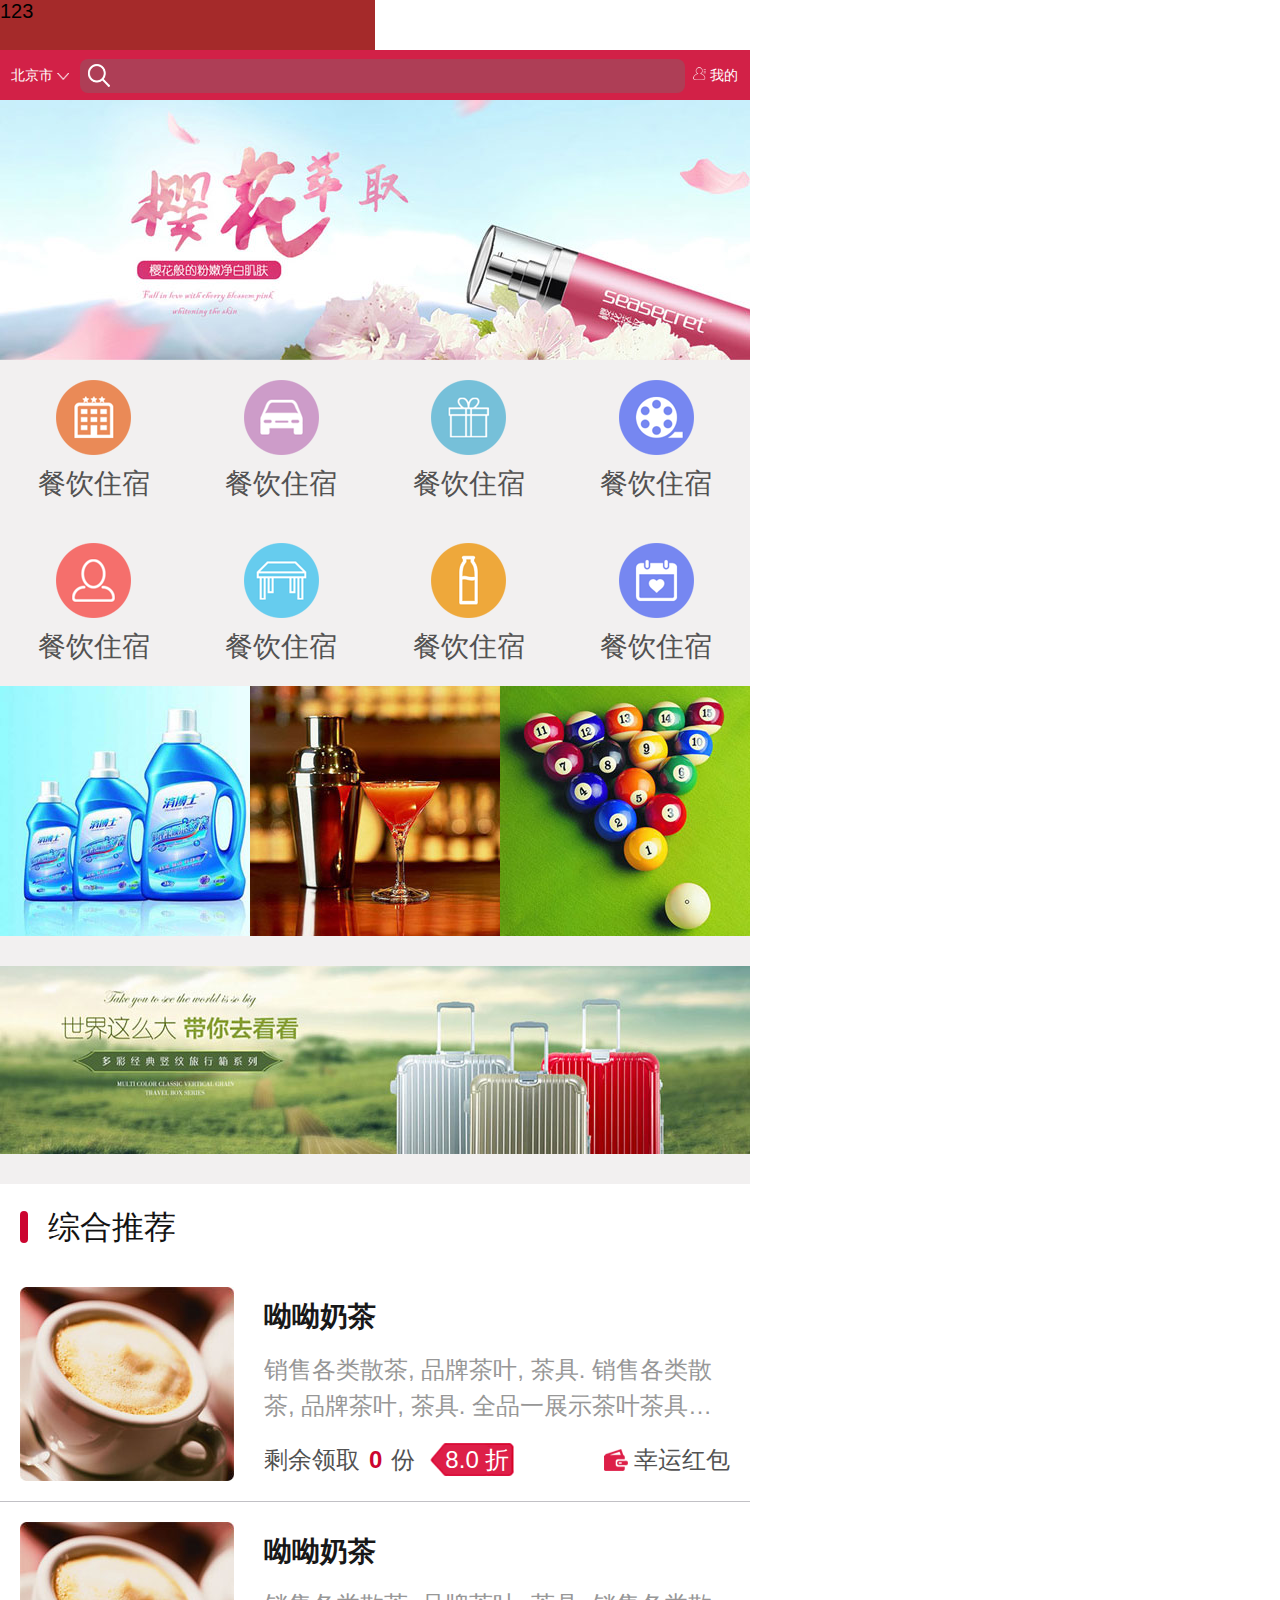
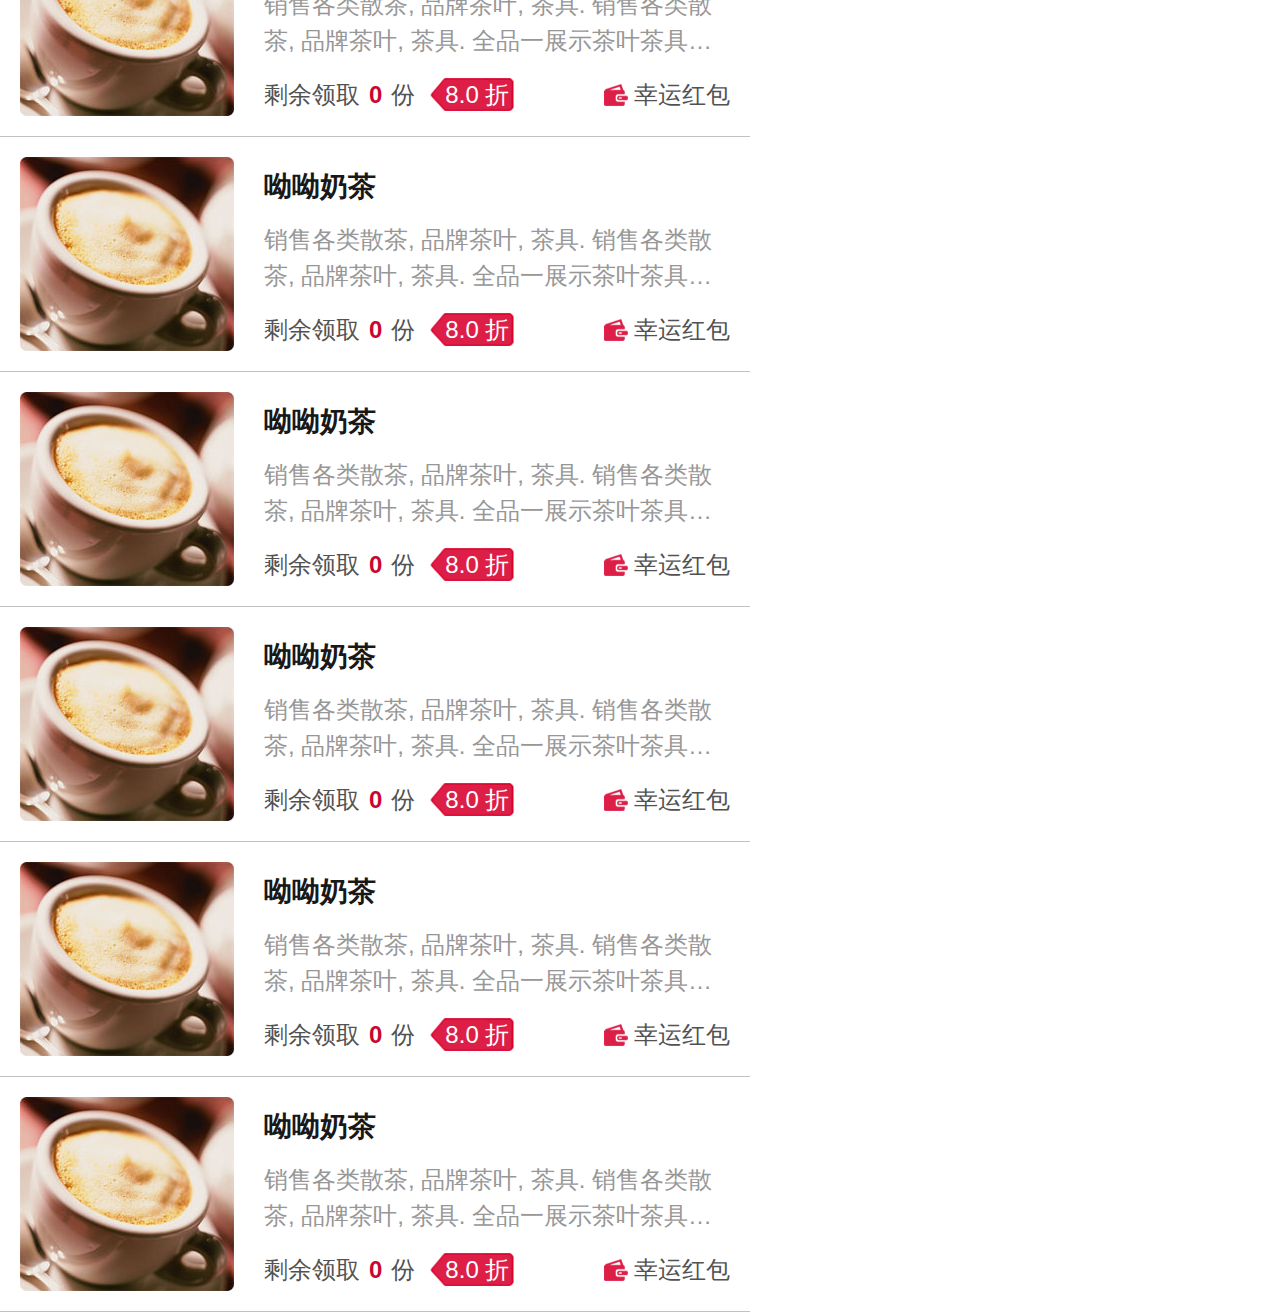
<file: index.html>
<!DOCTYPE html>
<html lang="en">

<head>
    <meta charset="UTF-8">
    <meta name="format-detection" content="telephone=no,email=no" />
    <meta name="viewport"
        content="width=device-width, initial-scale=1.0, user-scalable=no, maximum-scale=1.0, minimum-scale=1.0"
        id="view">
    <meta http-equiv="X-UA-Compatible" content="ie=edge">
    <title>Document</title>
    <link rel="stylesheet" href="reset.css">
    <link rel="stylesheet" href="./index.css">
    <script>
        ; (function (doc, win, designWidth) {
            var html = doc.documentElement
            function refreshDom() {
                var clientWidth = html.clientWidth
                if (clientWidth >= designWidth) {
                    html.style.fontSize = "100px"
                } else {
                    html.style.fontSize = 100 * (clientWidth / designWidth) + 'px'
                }
            }
            doc.addEventListener('DOMContentLoaded', refreshDom)
        })(document, window, 750)
    </script>
</head>

<body>
    <div style="width: 375px;height: 50px;background: brown;font-size: 20px;">
    123</div>
    <header id="header">
        <a href="#">北京市</a>
        <div>
            <input type="text" class="input">
        </div>
        <a href="#">我的</a>
    </header>
    <section id="banner">
        <img src="./images/banner.jpg" alt="">
    </section>
    <nav id="nav">
        <ul>
            <li>
                <a href="#">
                    <img src="./images/circle_01.png" alt="">
                    <a>餐饮住宿</a>
                </a>
            </li>
            <li>
                <a href="#">
                    <img src="./images/circle_02.png" alt="">
                    <a>餐饮住宿</a>
                </a>
            </li>
            <li>
                <a href="#">
                    <img src="./images/circle_03.png" alt="">
                    <a>餐饮住宿</a>
                </a>
            </li>
            <li>
                <a href="#">
                    <img src="./images/circle_04.png" alt="">
                    <a>餐饮住宿</a>
                </a>
            </li>
            <li>
                <a href="#">
                    <img src="./images/circle_05.png" alt="">
                    <a>餐饮住宿</a>
                </a>
            </li>
            <li>
                <a href="#">
                    <img src="./images/circle_06.png" alt="">
                    <a>餐饮住宿</a>
                </a>
            </li>
            <li>
                <a href="#">
                    <img src="./images/circle_07.png" alt="">
                    <a>餐饮住宿</a>
                </a>
            </li>
            <li>
                <a href="#">
                    <img src="./images/circle_08.png" alt="">
                    <a>餐饮住宿</a>
                </a>
            </li>
        </ul>
    </nav>
    <section id="ad1" class="clearfix">
        <a href="#"><img src="./images/img_01.jpg" alt=""></a>
        <a href="#"><img src="./images/img_02.jpg" alt=""></a>
        <a href="#"><img src="./images/img_03.jpg" alt=""></a>
    </section>
    <section id="ad2">
        <a href="#"><img src="./images/img_04.jpg" alt=""></a>
    </section>
    <section id="list">
        <h3><span>综合推荐</span></h3>
        <article>
            <a href="#">
                <div class="img">
                    <img src="./images/img_05.jpg" alt="">
                </div>
                <div class="text">
                    <h4>呦呦奶茶</h4>
                    <p>销售各类散茶, 品牌茶叶, 茶具. 销售各类散茶, 品牌茶叶, 茶具. 全品一展示茶叶茶具批发商</p>
                    <div class="info">
                        剩余领取<strong>0</strong>份<span class="discount">8.0 折</span><span class="red">幸运红包</span>
                    </div>
                </div>
            </a>
        </article>
        <article>
            <a href="#">
                <div class="img">
                    <img src="./images/img_05.jpg" alt="">
                </div>
                <div class="text">
                    <h4>呦呦奶茶</h4>
                    <p>销售各类散茶, 品牌茶叶, 茶具. 销售各类散茶, 品牌茶叶, 茶具. 全品一展示茶叶茶具批发商</p>
                    <div class="info">
                        剩余领取<strong>0</strong>份<span class="discount">8.0 折</span><span class="red">幸运红包</span>
                    </div>
                </div>
            </a>
        </article>
        <article>
            <a href="#">
                <div class="img">
                    <img src="./images/img_05.jpg" alt="">
                </div>
                <div class="text">
                    <h4>呦呦奶茶</h4>
                    <p>销售各类散茶, 品牌茶叶, 茶具. 销售各类散茶, 品牌茶叶, 茶具. 全品一展示茶叶茶具批发商</p>
                    <div class="info">
                        剩余领取<strong>0</strong>份<span class="discount">8.0 折</span><span class="red">幸运红包</span>
                    </div>
                </div>
            </a>
        </article>
        <article>
            <a href="#">
                <div class="img">
                    <img src="./images/img_05.jpg" alt="">
                </div>
                <div class="text">
                    <h4>呦呦奶茶</h4>
                    <p>销售各类散茶, 品牌茶叶, 茶具. 销售各类散茶, 品牌茶叶, 茶具. 全品一展示茶叶茶具批发商</p>
                    <div class="info">
                        剩余领取<strong>0</strong>份<span class="discount">8.0 折</span><span class="red">幸运红包</span>
                    </div>
                </div>
            </a>
        </article>
        <article>
            <a href="#">
                <div class="img">
                    <img src="./images/img_05.jpg" alt="">
                </div>
                <div class="text">
                    <h4>呦呦奶茶</h4>
                    <p>销售各类散茶, 品牌茶叶, 茶具. 销售各类散茶, 品牌茶叶, 茶具. 全品一展示茶叶茶具批发商</p>
                    <div class="info">
                        剩余领取<strong>0</strong>份<span class="discount">8.0 折</span><span class="red">幸运红包</span>
                    </div>
                </div>
            </a>
        </article>
        <article>
            <a href="#">
                <div class="img">
                    <img src="./images/img_05.jpg" alt="">
                </div>
                <div class="text">
                    <h4>呦呦奶茶</h4>
                    <p>销售各类散茶, 品牌茶叶, 茶具. 销售各类散茶, 品牌茶叶, 茶具. 全品一展示茶叶茶具批发商</p>
                    <div class="info">
                        剩余领取<strong>0</strong>份<span class="discount">8.0 折</span><span class="red">幸运红包</span>
                    </div>
                </div>
            </a>
        </article>
        <article>
            <a href="#">
                <div class="img">
                    <img src="./images/img_05.jpg" alt="">
                </div>
                <div class="text">
                    <h4>呦呦奶茶</h4>
                    <p>销售各类散茶, 品牌茶叶, 茶具. 销售各类散茶, 品牌茶叶, 茶具. 全品一展示茶叶茶具批发商</p>
                    <div class="info">
                        剩余领取<strong>0</strong>份<span class="discount">8.0 折</span><span class="red">幸运红包</span>
                    </div>
                </div>
            </a>
        </article>
    </section>
</body>

</html>
</file>
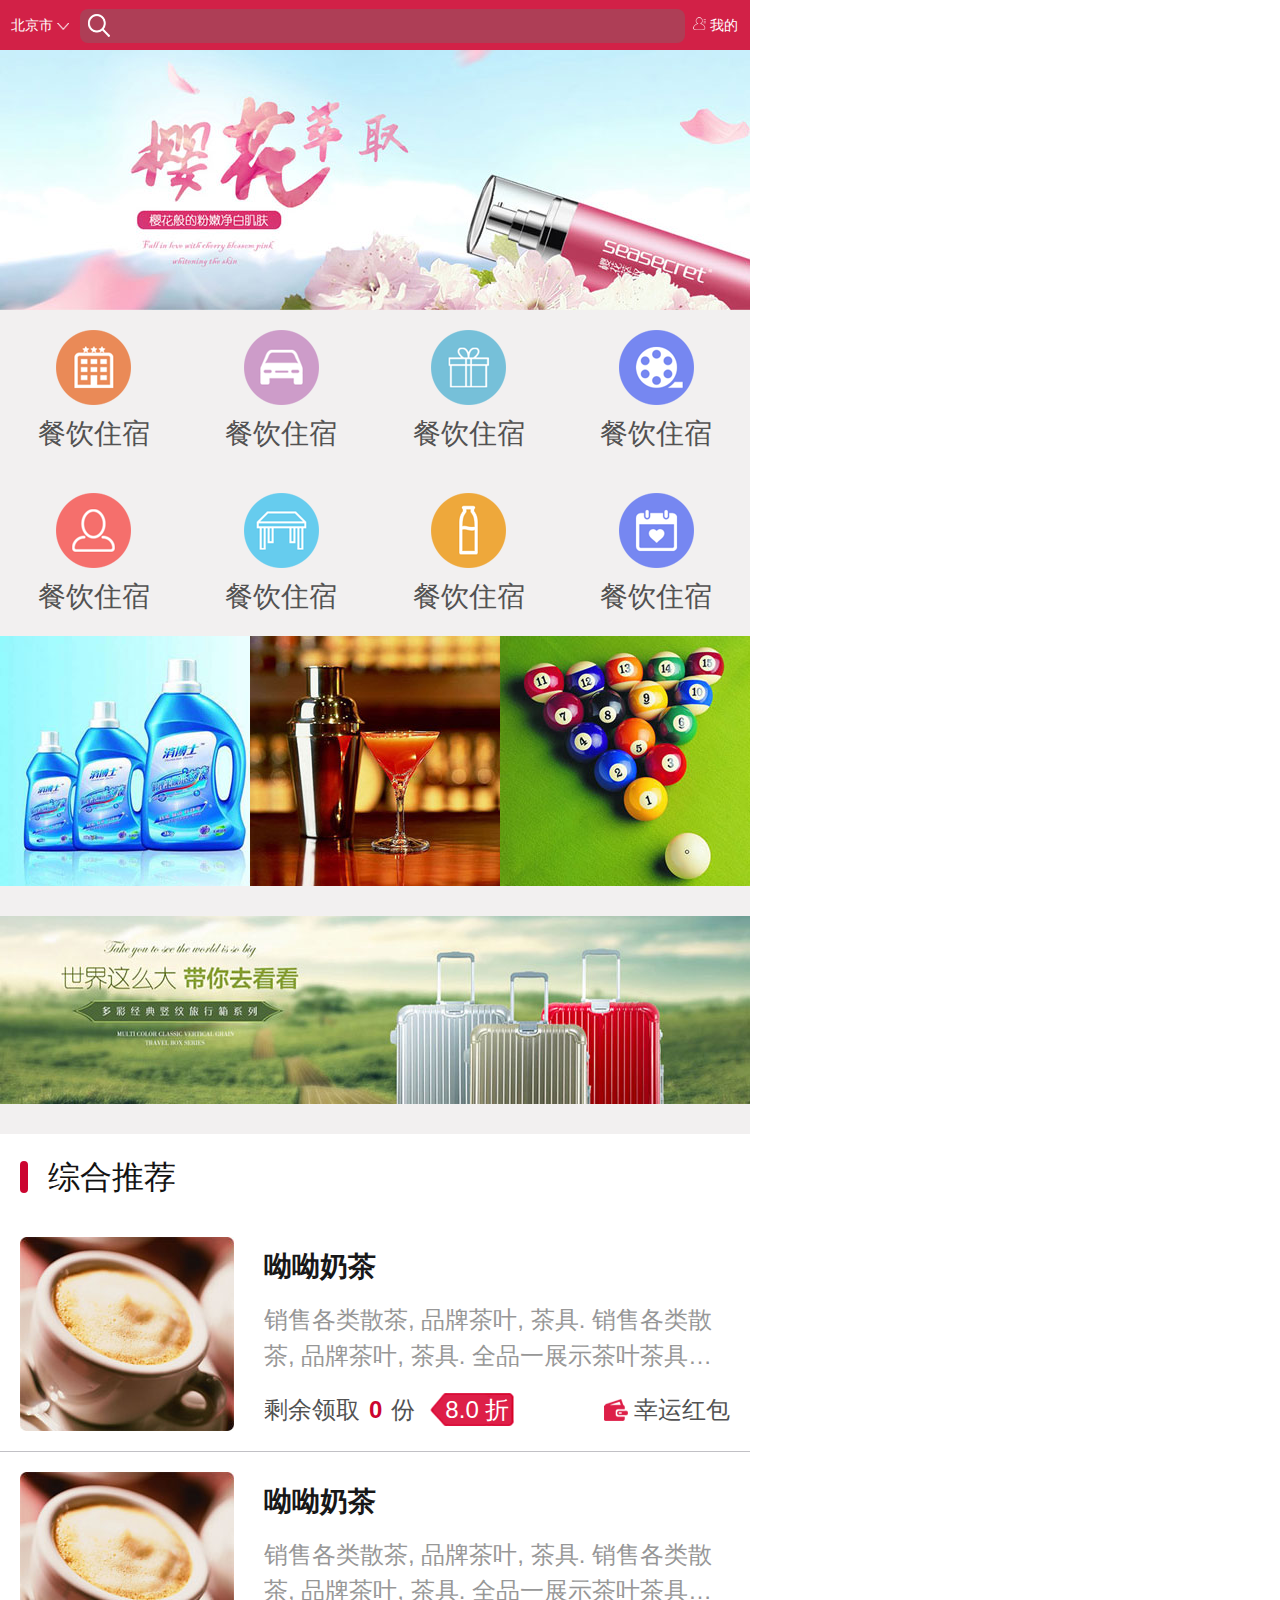
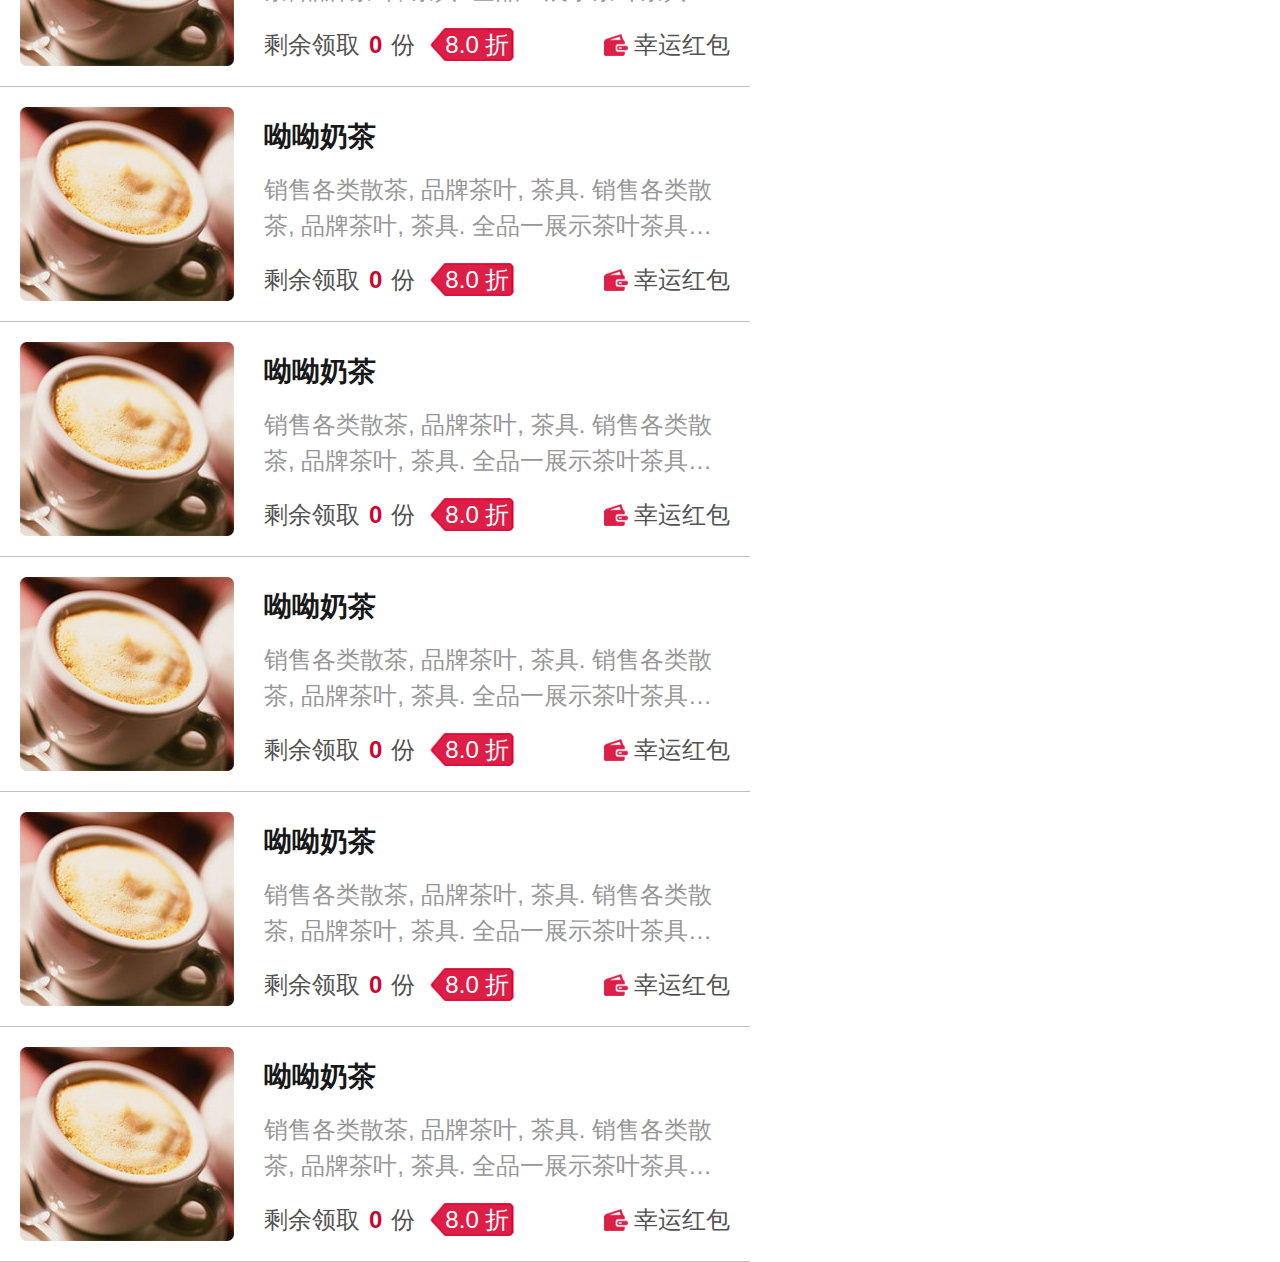
<file: rem/index.html>
<!DOCTYPE html>
<html lang="en">

<head>
    <meta charset="UTF-8">
    <meta name="format-detection" content="telephone=no,email=no" />
    <meta name="viewport"
        content="width=device-width, initial-scale=1.0, user-scalable=no, maximum-scale=1.0, minimum-scale=1.0"
        id="view">
    <meta http-equiv="X-UA-Compatible" content="ie=edge">
    <title>Document</title>
    <link rel="stylesheet" href="reset.css">
    <link rel="stylesheet" href="./index.css">
    <script>
        ; (function (doc, win, designWidth) {
            var html = doc.documentElement
            function refreshDom() {
                var clientWidth = html.clientWidth
                if (clientWidth >= designWidth) {
                    html.style.fontSize = "100px"
                } else {
                    html.style.fontSize = 100 * (clientWidth / designWidth) + 'px'
                }
            }
            doc.addEventListener('DOMContentLoaded', refreshDom)
        })(document, window, 750)
    </script>
</head>

<body>
    <header id="header">
        <a href="#">北京市</a>
        <div>
            <input type="text" class="input">
        </div>
        <a href="#">我的</a>
    </header>
    <section id="banner">
        <img src="../images/banner.jpg" alt="">
    </section>
    <nav id="nav">
        <ul>
            <li>
                <a href="#">
                    <img src="../images/circle_01.png" alt="">
                    <a>餐饮住宿</a>
                </a>
            </li>
            <li>
                <a href="#">
                    <img src="../images/circle_02.png" alt="">
                    <a>餐饮住宿</a>
                </a>
            </li>
            <li>
                <a href="#">
                    <img src="../images/circle_03.png" alt="">
                    <a>餐饮住宿</a>
                </a>
            </li>
            <li>
                <a href="#">
                    <img src="../images/circle_04.png" alt="">
                    <a>餐饮住宿</a>
                </a>
            </li>
            <li>
                <a href="#">
                    <img src="../images/circle_05.png" alt="">
                    <a>餐饮住宿</a>
                </a>
            </li>
            <li>
                <a href="#">
                    <img src="../images/circle_06.png" alt="">
                    <a>餐饮住宿</a>
                </a>
            </li>
            <li>
                <a href="#">
                    <img src="../images/circle_07.png" alt="">
                    <a>餐饮住宿</a>
                </a>
            </li>
            <li>
                <a href="#">
                    <img src="../images/circle_08.png" alt="">
                    <a>餐饮住宿</a>
                </a>
            </li>
        </ul>
    </nav>
    <section id="ad1" class="clearfix">
        <a href="#"><img src="../images/img_01.jpg" alt=""></a>
        <a href="#"><img src="../images/img_02.jpg" alt=""></a>
        <a href="#"><img src="../images/img_03.jpg" alt=""></a>
    </section>
    <section id="ad2">
        <a href="#"><img src="../images/img_04.jpg" alt=""></a>
    </section>
    <section id="list">
        <h3><span>综合推荐</span></h3>
        <article>
            <a href="#">
                <div class="img">
                    <img src="../images/img_05.jpg" alt="">
                </div>
                <div class="text">
                    <h4>呦呦奶茶</h4>
                    <p>销售各类散茶, 品牌茶叶, 茶具. 销售各类散茶, 品牌茶叶, 茶具. 全品一展示茶叶茶具批发商</p>
                    <div class="info">
                        剩余领取<strong>0</strong>份<span class="discount">8.0 折</span><span class="red">幸运红包</span>
                    </div>
                </div>
            </a>
        </article>
        <article>
            <a href="#">
                <div class="img">
                    <img src="../images/img_05.jpg" alt="">
                </div>
                <div class="text">
                    <h4>呦呦奶茶</h4>
                    <p>销售各类散茶, 品牌茶叶, 茶具. 销售各类散茶, 品牌茶叶, 茶具. 全品一展示茶叶茶具批发商</p>
                    <div class="info">
                        剩余领取<strong>0</strong>份<span class="discount">8.0 折</span><span class="red">幸运红包</span>
                    </div>
                </div>
            </a>
        </article>
        <article>
            <a href="#">
                <div class="img">
                    <img src="../images/img_05.jpg" alt="">
                </div>
                <div class="text">
                    <h4>呦呦奶茶</h4>
                    <p>销售各类散茶, 品牌茶叶, 茶具. 销售各类散茶, 品牌茶叶, 茶具. 全品一展示茶叶茶具批发商</p>
                    <div class="info">
                        剩余领取<strong>0</strong>份<span class="discount">8.0 折</span><span class="red">幸运红包</span>
                    </div>
                </div>
            </a>
        </article>
        <article>
            <a href="#">
                <div class="img">
                    <img src="../images/img_05.jpg" alt="">
                </div>
                <div class="text">
                    <h4>呦呦奶茶</h4>
                    <p>销售各类散茶, 品牌茶叶, 茶具. 销售各类散茶, 品牌茶叶, 茶具. 全品一展示茶叶茶具批发商</p>
                    <div class="info">
                        剩余领取<strong>0</strong>份<span class="discount">8.0 折</span><span class="red">幸运红包</span>
                    </div>
                </div>
            </a>
        </article>
        <article>
            <a href="#">
                <div class="img">
                    <img src="../images/img_05.jpg" alt="">
                </div>
                <div class="text">
                    <h4>呦呦奶茶</h4>
                    <p>销售各类散茶, 品牌茶叶, 茶具. 销售各类散茶, 品牌茶叶, 茶具. 全品一展示茶叶茶具批发商</p>
                    <div class="info">
                        剩余领取<strong>0</strong>份<span class="discount">8.0 折</span><span class="red">幸运红包</span>
                    </div>
                </div>
            </a>
        </article>
        <article>
            <a href="#">
                <div class="img">
                    <img src="../images/img_05.jpg" alt="">
                </div>
                <div class="text">
                    <h4>呦呦奶茶</h4>
                    <p>销售各类散茶, 品牌茶叶, 茶具. 销售各类散茶, 品牌茶叶, 茶具. 全品一展示茶叶茶具批发商</p>
                    <div class="info">
                        剩余领取<strong>0</strong>份<span class="discount">8.0 折</span><span class="red">幸运红包</span>
                    </div>
                </div>
            </a>
        </article>
        <article>
            <a href="#">
                <div class="img">
                    <img src="../images/img_05.jpg" alt="">
                </div>
                <div class="text">
                    <h4>呦呦奶茶</h4>
                    <p>销售各类散茶, 品牌茶叶, 茶具. 销售各类散茶, 品牌茶叶, 茶具. 全品一展示茶叶茶具批发商</p>
                    <div class="info">
                        剩余领取<strong>0</strong>份<span class="discount">8.0 折</span><span class="red">幸运红包</span>
                    </div>
                </div>
            </a>
        </article>
    </section>
</body>
</html>
</file>
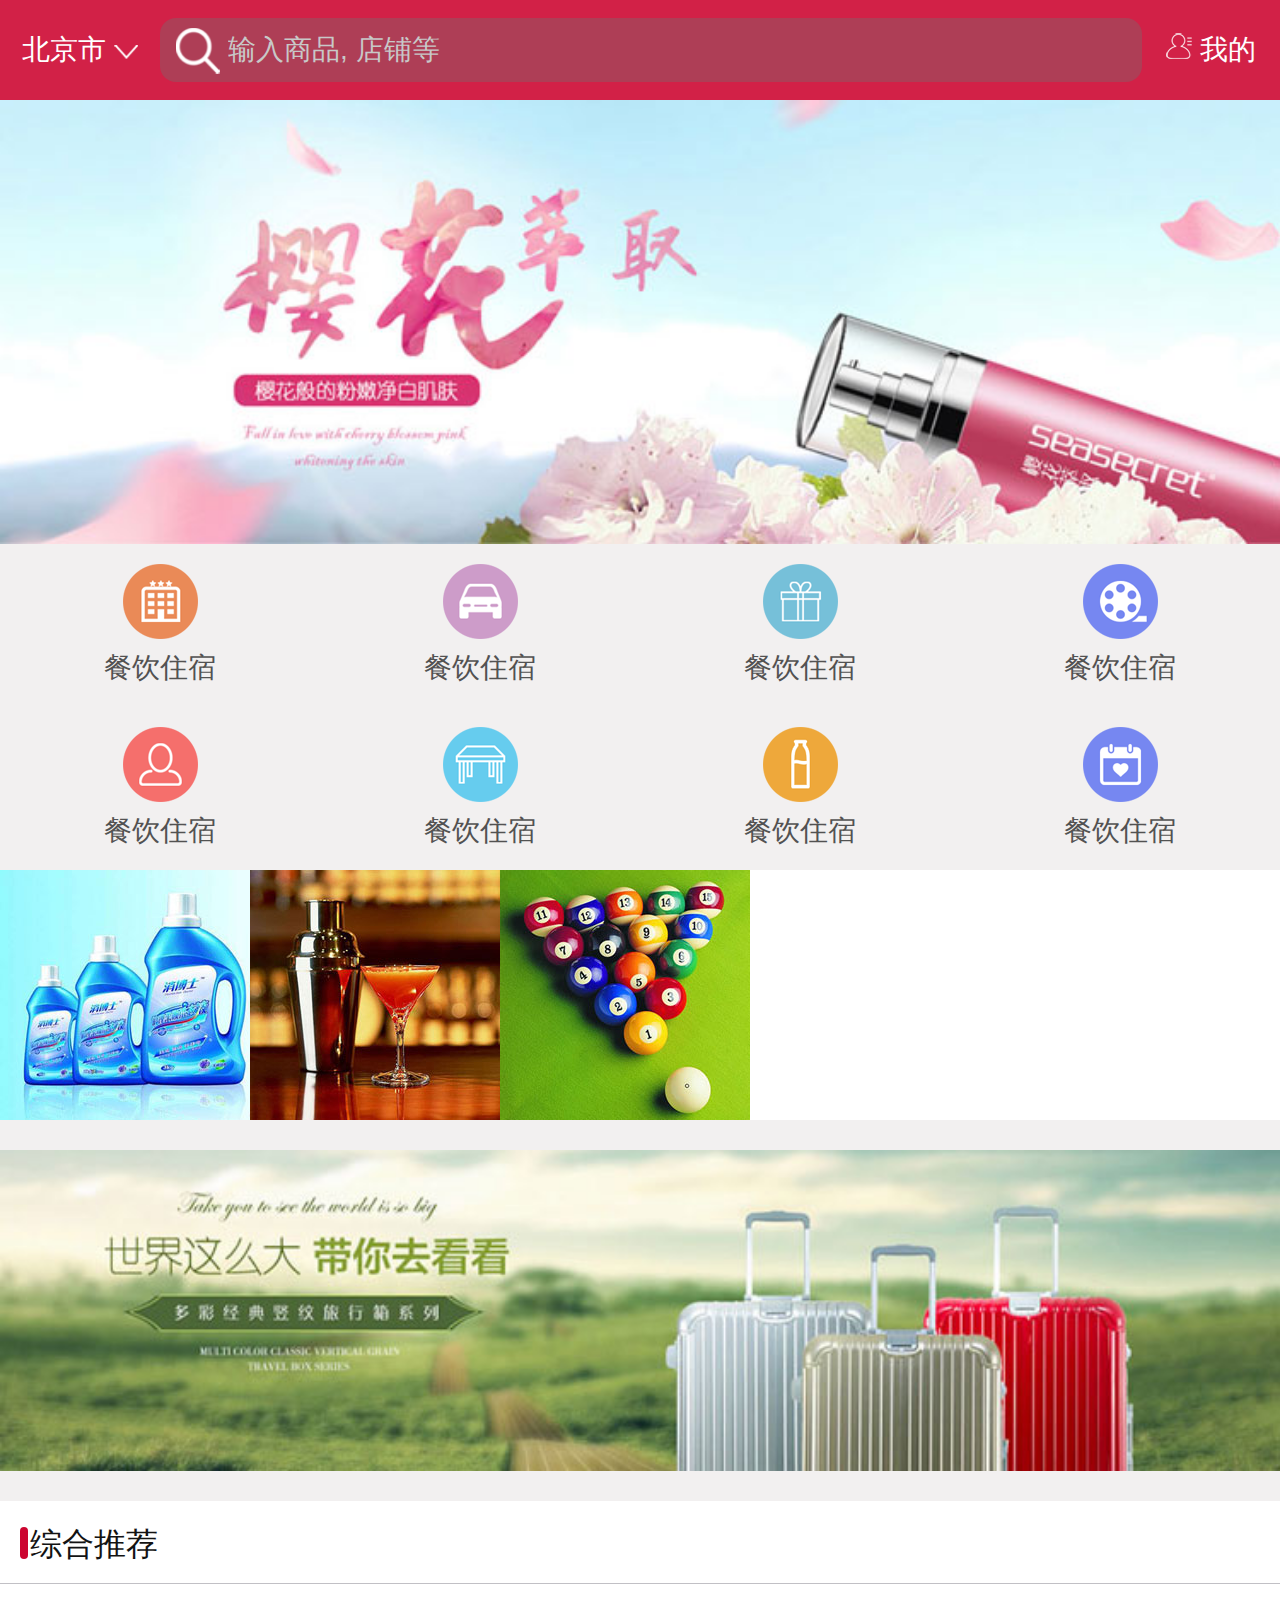
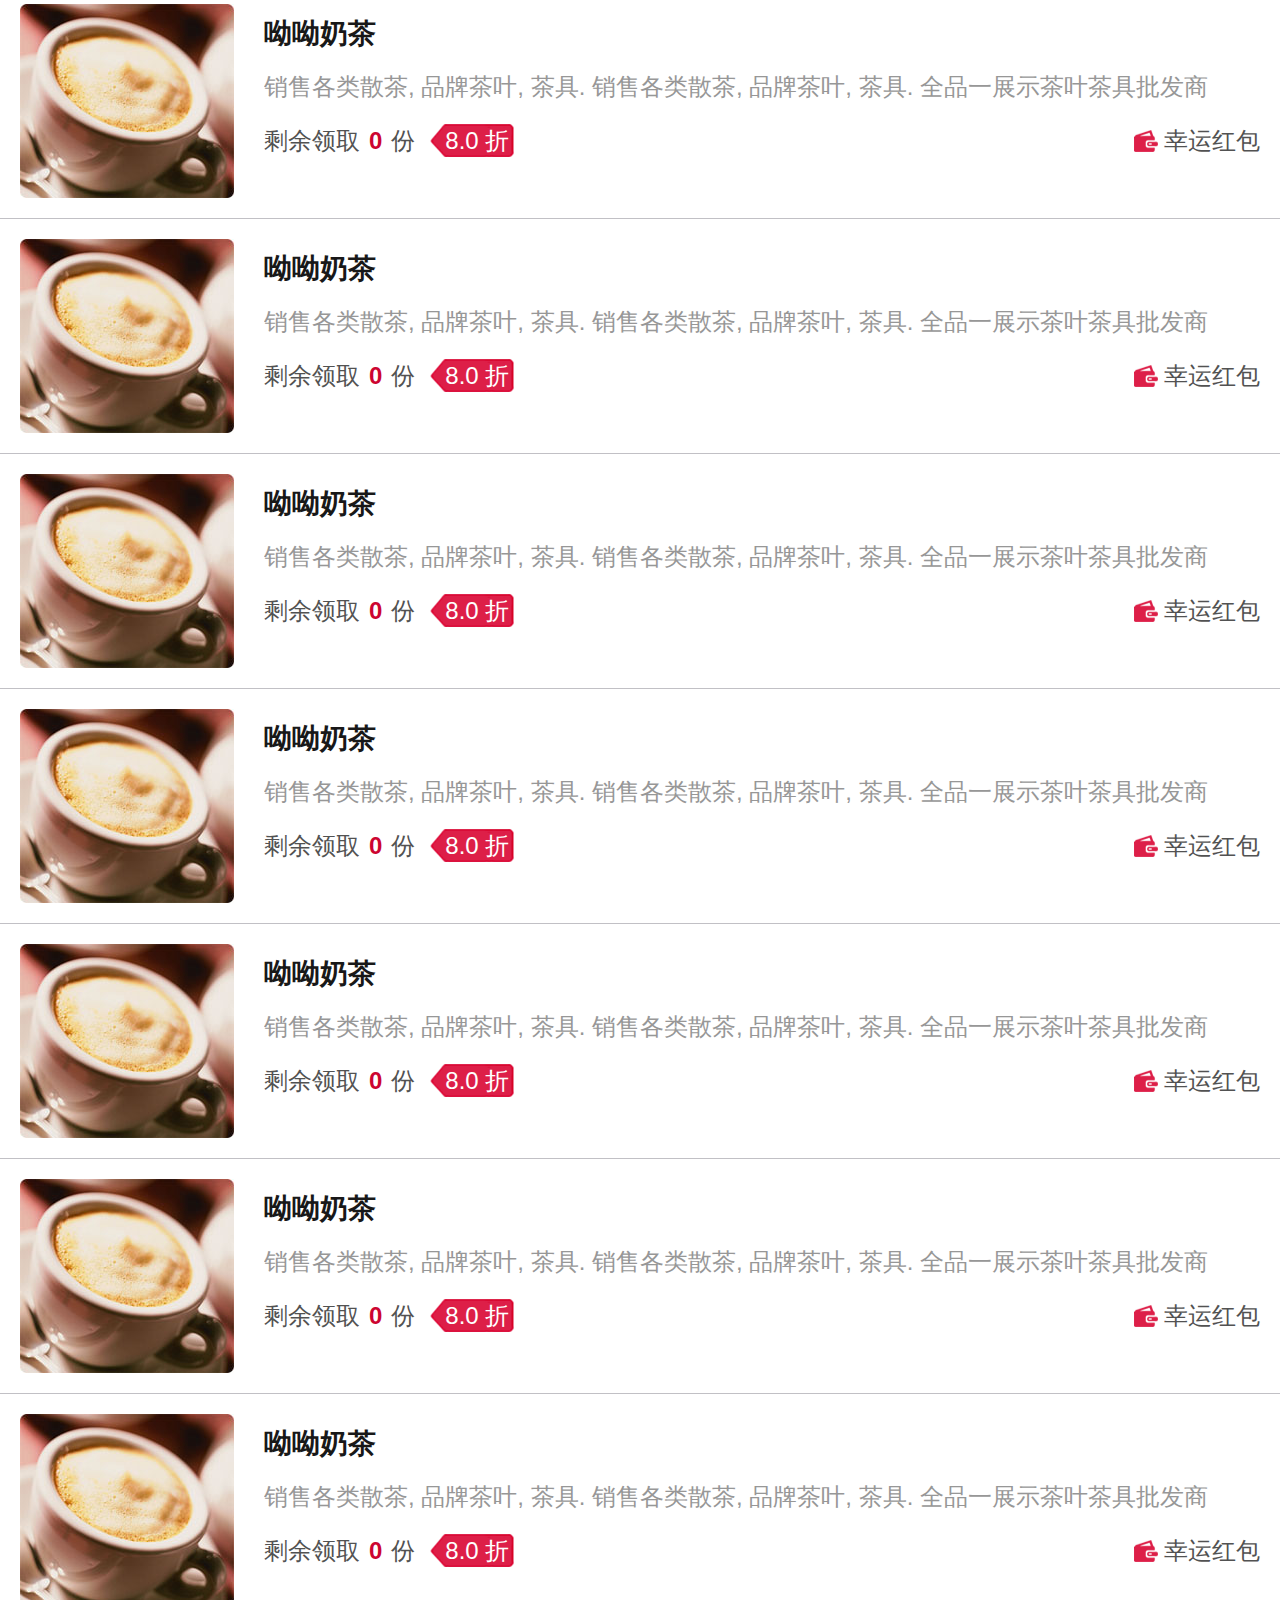
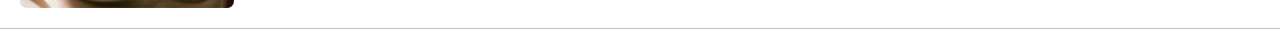
<file: rem_with_hotcss/index.html>
<!DOCTYPE html>
<html lang="en">
<head>
    <meta charset="UTF-8">
    <meta name="format-detection" content="telephone=no,email=no" />
    <meta name="viewport"
        content="width=device-width, initial-scale=1.0, user-scalable=no, maximum-scale=1.0, minimum-scale=1.0"
        id="view">
    <meta http-equiv="X-UA-Compatible" content="ie=edge">
    <title>Document</title>
    <link rel="stylesheet" href="./css/reset.css">
    <link rel="stylesheet" href="./css/index.css">
    <script src="./js/hotcss.js"></script>
</head>

<body>
    <header id="header">
        <a href="#">北京市</a>
        <div>
            <input type="text" class="input" placeholder="输入商品, 店铺等">
        </div>
        <a href="#">我的</a>
    </header>
    <section id="banner">
        <img src="../images/banner.jpg" alt="">
    </section>
    <nav id="nav">
        <ul>
            <li>
                <a href="#">
                    <img src="../images/circle_01.png" alt="">
                    <a>餐饮住宿</a>
                </a>
            </li>
            <li>
                <a href="#">
                    <img src="../images/circle_02.png" alt="">
                    <a>餐饮住宿</a>
                </a>
            </li>
            <li>
                <a href="#">
                    <img src="../images/circle_03.png" alt="">
                    <a>餐饮住宿</a>
                </a>
            </li>
            <li>
                <a href="#">
                    <img src="../images/circle_04.png" alt="">
                    <a>餐饮住宿</a>
                </a>
            </li>
            <li>
                <a href="#">
                    <img src="../images/circle_05.png" alt="">
                    <a>餐饮住宿</a>
                </a>
            </li>
            <li>
                <a href="#">
                    <img src="../images/circle_06.png" alt="">
                    <a>餐饮住宿</a>
                </a>
            </li>
            <li>
                <a href="#">
                    <img src="../images/circle_07.png" alt="">
                    <a>餐饮住宿</a>
                </a>
            </li>
            <li>
                <a href="#">
                    <img src="../images/circle_08.png" alt="">
                    <a>餐饮住宿</a>
                </a>
            </li>
        </ul>
    </nav>
    <section id="ad1" class="clearfix">
        <a href="#"><img src="../images/img_01.jpg" alt=""></a>
        <a href="#"><img src="../images/img_02.jpg" alt=""></a>
        <a href="#"><img src="../images/img_03.jpg" alt=""></a>
    </section>
    <section id="ad2">
        <a href="#"><img src="../images/img_04.jpg" alt=""></a>
    </section>
    <section id="list">
        <h3><span>综合推荐</span></h3>
        <article>
            <a href="#">
                <div class="img">
                    <img src="../images/img_05.jpg" alt="">
                </div>
                <div class="text">
                    <h4>呦呦奶茶</h4>
                    <p>销售各类散茶, 品牌茶叶, 茶具. 销售各类散茶, 品牌茶叶, 茶具. 全品一展示茶叶茶具批发商</p>
                    <div class="info">
                        剩余领取<strong>0</strong>份<span class="discount">8.0 折</span><span class="red">幸运红包</span>
                    </div>
                </div>
            </a>
        </article>
        <article>
            <a href="#">
                <div class="img">
                    <img src="../images/img_05.jpg" alt="">
                </div>
                <div class="text">
                    <h4>呦呦奶茶</h4>
                    <p>销售各类散茶, 品牌茶叶, 茶具. 销售各类散茶, 品牌茶叶, 茶具. 全品一展示茶叶茶具批发商</p>
                    <div class="info">
                        剩余领取<strong>0</strong>份<span class="discount">8.0 折</span><span class="red">幸运红包</span>
                    </div>
                </div>
            </a>
        </article>
        <article>
            <a href="#">
                <div class="img">
                    <img src="../images/img_05.jpg" alt="">
                </div>
                <div class="text">
                    <h4>呦呦奶茶</h4>
                    <p>销售各类散茶, 品牌茶叶, 茶具. 销售各类散茶, 品牌茶叶, 茶具. 全品一展示茶叶茶具批发商</p>
                    <div class="info">
                        剩余领取<strong>0</strong>份<span class="discount">8.0 折</span><span class="red">幸运红包</span>
                    </div>
                </div>
            </a>
        </article>
        <article>
            <a href="#">
                <div class="img">
                    <img src="../images/img_05.jpg" alt="">
                </div>
                <div class="text">
                    <h4>呦呦奶茶</h4>
                    <p>销售各类散茶, 品牌茶叶, 茶具. 销售各类散茶, 品牌茶叶, 茶具. 全品一展示茶叶茶具批发商</p>
                    <div class="info">
                        剩余领取<strong>0</strong>份<span class="discount">8.0 折</span><span class="red">幸运红包</span>
                    </div>
                </div>
            </a>
        </article>
        <article>
            <a href="#">
                <div class="img">
                    <img src="../images/img_05.jpg" alt="">
                </div>
                <div class="text">
                    <h4>呦呦奶茶</h4>
                    <p>销售各类散茶, 品牌茶叶, 茶具. 销售各类散茶, 品牌茶叶, 茶具. 全品一展示茶叶茶具批发商</p>
                    <div class="info">
                        剩余领取<strong>0</strong>份<span class="discount">8.0 折</span><span class="red">幸运红包</span>
                    </div>
                </div>
            </a>
        </article>
        <article>
            <a href="#">
                <div class="img">
                    <img src="../images/img_05.jpg" alt="">
                </div>
                <div class="text">
                    <h4>呦呦奶茶</h4>
                    <p>销售各类散茶, 品牌茶叶, 茶具. 销售各类散茶, 品牌茶叶, 茶具. 全品一展示茶叶茶具批发商</p>
                    <div class="info">
                        剩余领取<strong>0</strong>份<span class="discount">8.0 折</span><span class="red">幸运红包</span>
                    </div>
                </div>
            </a>
        </article>
        <article>
            <a href="#">
                <div class="img">
                    <img src="../images/img_05.jpg" alt="">
                </div>
                <div class="text">
                    <h4>呦呦奶茶</h4>
                    <p>销售各类散茶, 品牌茶叶, 茶具. 销售各类散茶, 品牌茶叶, 茶具. 全品一展示茶叶茶具批发商</p>
                    <div class="info">
                        剩余领取<strong>0</strong>份<span class="discount">8.0 折</span><span class="red">幸运红包</span>
                    </div>
                </div>
            </a>
        </article>
    </section>
</body>
</html>
</file>
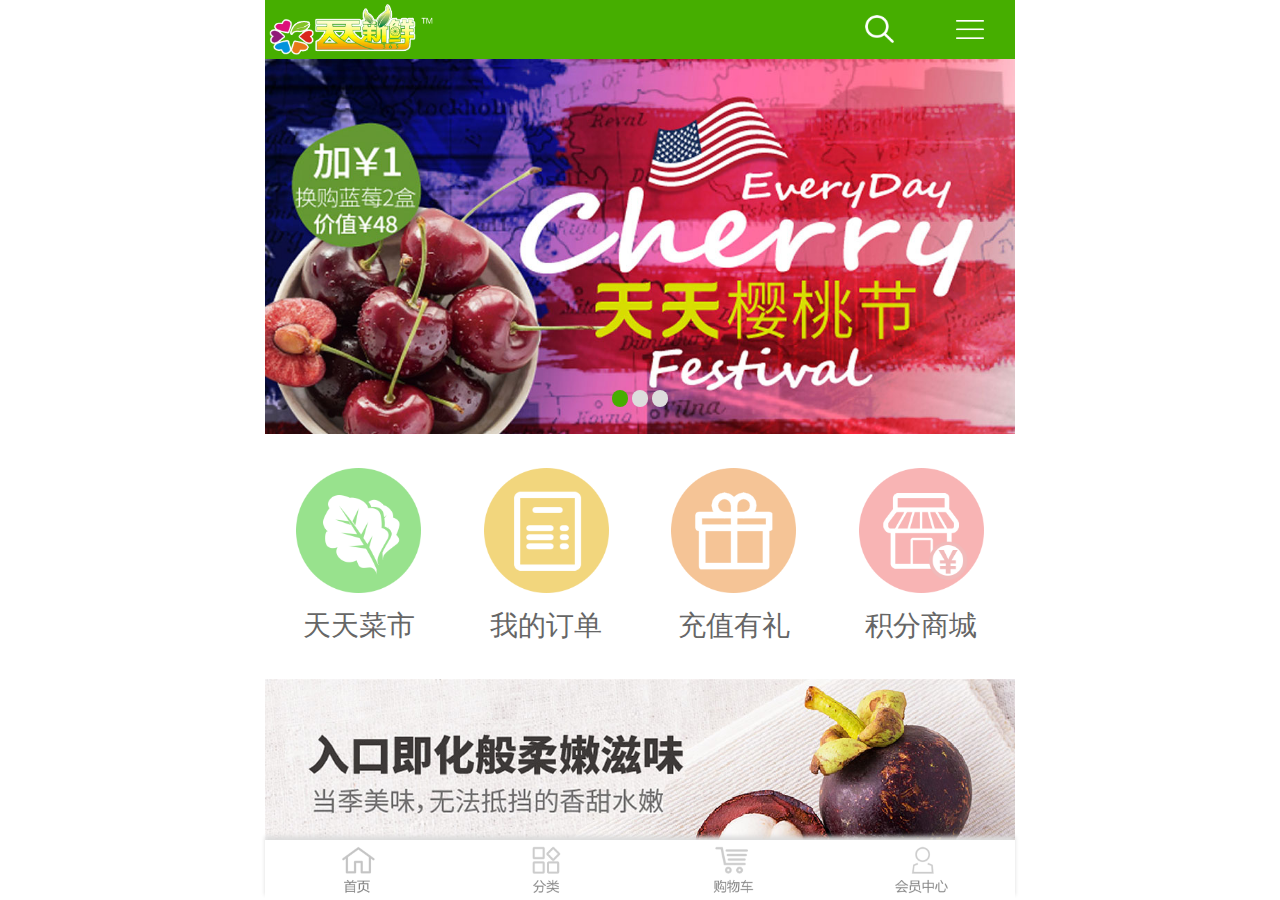
<file: vw_vh/index.html>
<!DOCTYPE html>
<html lang="en">

<head>
    <meta charset="UTF-8">
    <meta name="viewport" content="width=device-width, initial-scale=1.0">
    <meta http-equiv="X-UA-Compatible" content="ie=edge">
    <title>Document</title>
    <link rel="stylesheet" href="./css/reset.css">
    <link rel="stylesheet" href="./css/index.css">
</head>

<body>
    <header id="header">
        <div class="logo">
            <img src="./images/logo.png" alt="">
        </div>
        <div class="bar">
            <a href="#"><img src="./images/ico_01.png" alt=""></a>
            <a href="#"><img src="./images/ico_02.png" alt=""></a>
        </div>
    </header>
    <section id="scroll">
            <section id="banner">
                    <div class="slider">
                        <div>
                            <img src="./images/banner.jpg" alt="">
                        </div>
                    </div>
                    <div class="controls">
                        <span class="active"></span>
                        <span class=></span>
                        <span class=></span>
                    </div>
                </section>
                <nav id="nav" class="clearfix">
                    <a href="">
                        <img src="./images/ico_03.png" alt="">
                        <span>天天菜市</span>
                    </a>
                    <a href="">
                        <img src="./images/ico_04.png" alt="">
                        <span>我的订单</span>
                    </a>
                    <a href="">
                        <img src="./images/ico_05.png" alt="">
                        <span>充值有礼</span>
                    </a>
                    <a href="">
                        <img src="./images/ico_06.png" alt="">
                        <span>积分商城</span>
                    </a>
                </nav>
                <section id="ad">
                    <img src="./images/img_01.jpg" alt="">
                </section>
                <section class="item">
                    <div>
                        <a href="#"><img src="./images/img_02.jpg" alt=""></a>
                    </div>
                    <div class="column">
                        <a href="#"><img src="./images/img_03.jpg" alt=""></a>
                        <a href="#"><img src="./images/img_04.jpg" alt=""></a>
                    </div>
                </section>
                <section class="item pb">
                    <div class="column">
                        <a href="#"><img src="./images/img_05.jpg" alt=""></a>
                        <a href="#"><img src="./images/img_06.jpg" alt=""></a>
                    </div>
                    <div>
                        <a href="#"><img src="./images/img_07.jpg" alt=""></a>
                    </div>
                </section>
    </section>
    <footer id="footer">
        <a href="#"><img src="./images/ico_07.png" alt=""></a>
        <a href="#"><img src="./images/ico_08.png" alt=""></a>
        <a href="#"><img src="./images/ico_09.png" alt=""></a>
        <a href="#"><img src="./images/ico_10.png" alt=""></a>
    </footer>
</body>
</html>
</file>
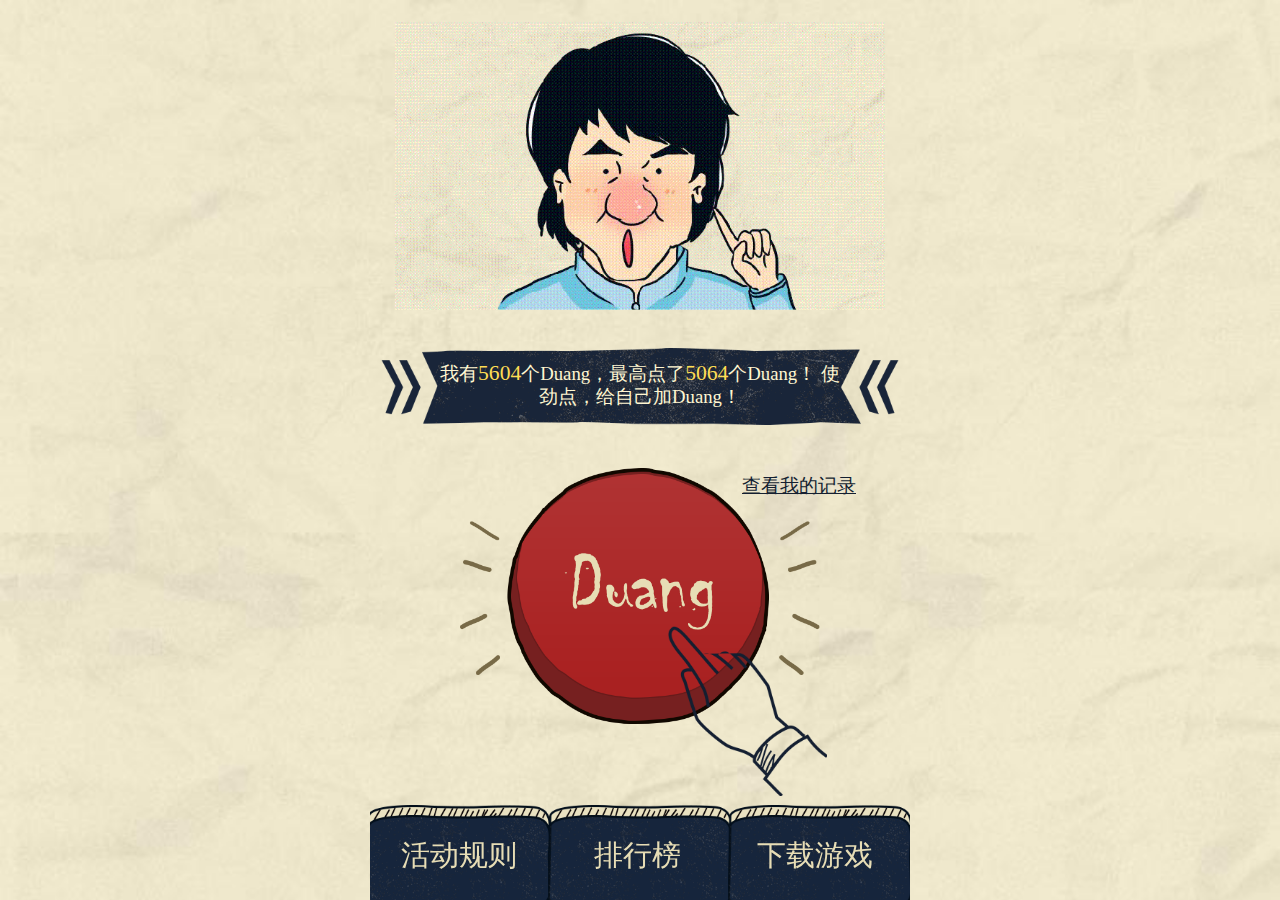
<file: hotcss-master/example/duang/index.html>
<!doctype html>
<html lang="en">
<head>
  <meta charset="UTF-8">
  <title>duang游戏</title>
  <!--重置浏览器样式-->
  <style type="text/css">
  body,div,li,ol,p,td,th,ul{margin:0;padding:0}li{list-style:none}img{border:0;-webkit-user-select:none;user-select:none;-webkit-touch-callout:none;touch-callout:none}table{border-spacing:0;border-collapse:collapse}html{font-family:sans-serif;-webkit-user-select:none;user-select:none;-webkit-text-size-adjust:100%;-ms-text-size-adjust:100%}:focus{outline:0}:link,:visited{text-decoration:none}a:active,a:hover{outline:0}.clearfix:after{display:block;clear:both;height:0;font-size:0;content:''}.pull-left{float:left}.pull-right{float:right}.show{display:block!important}.hide{display:none!important}.visible{visibility:visible}.invisible{visibility:hidden}.text-left{text-align:left}.text-center{text-align:center}.text-right{text-align:right}.dv{display:inline-block;vertical-align:middle}.di{display:inline-block}.text-hide{border:0;background-color:transparent;font:0/0 a;color:transparent;text-shadow:none}.text-ellipsis{overflow:hidden;white-space:nowrap;text-overflow:ellipsis}.btn{display:inline-block;cursor:pointer;-webkit-user-select:none;-moz-user-select:none;-ms-user-select:none;user-select:none;text-align:center;vertical-align:middle;white-space:nowrap;-webkit-tap-highlight-color:transparent}.btn:hover{text-decoration:none};*{-webkit-box-sizing:border-box;box-sizing:border-box}
  </style>
  <link rel="stylesheet" href="./css/style.css">
  <script src="../hotcss.js"></script>
</head>
<body>
  <div class="container">
    <div class="person" style="text-align: center;" id="test">
      <img id="chenlongJpg" src="./img/person.jpg" alt="">
      <img id="chenlongGif" src="./img/person.gif" style="display:none" alt="">
    </div>

    <div class="text-cont" id="title">
      <p class="text">我有<span class="num">5604</span>个Duang，最高点了<span class="num">5064</span>个Duang！
      使劲点，给自己加Duang！</p>
    </div>

    <div class="duang-cont">
      <a href="javascript:;" class="btn record js-btn" data-target="record">查看我的记录</a>
      <div class="btn btn-duang">
      </div>
      <div class="hand" id="hand"></div>
    </div>
  </div>

  <div class="footer">
    <a href="javascript:;" class="btn js-btn" data-target="rule">活动规则</a>
    <a href="javascript:;" class="btn js-btn" data-target="rank">排行榜</a>
    <a href="javascript:;" class="btn">下载游戏</a>
  </div>
</body>
</html>
</file>
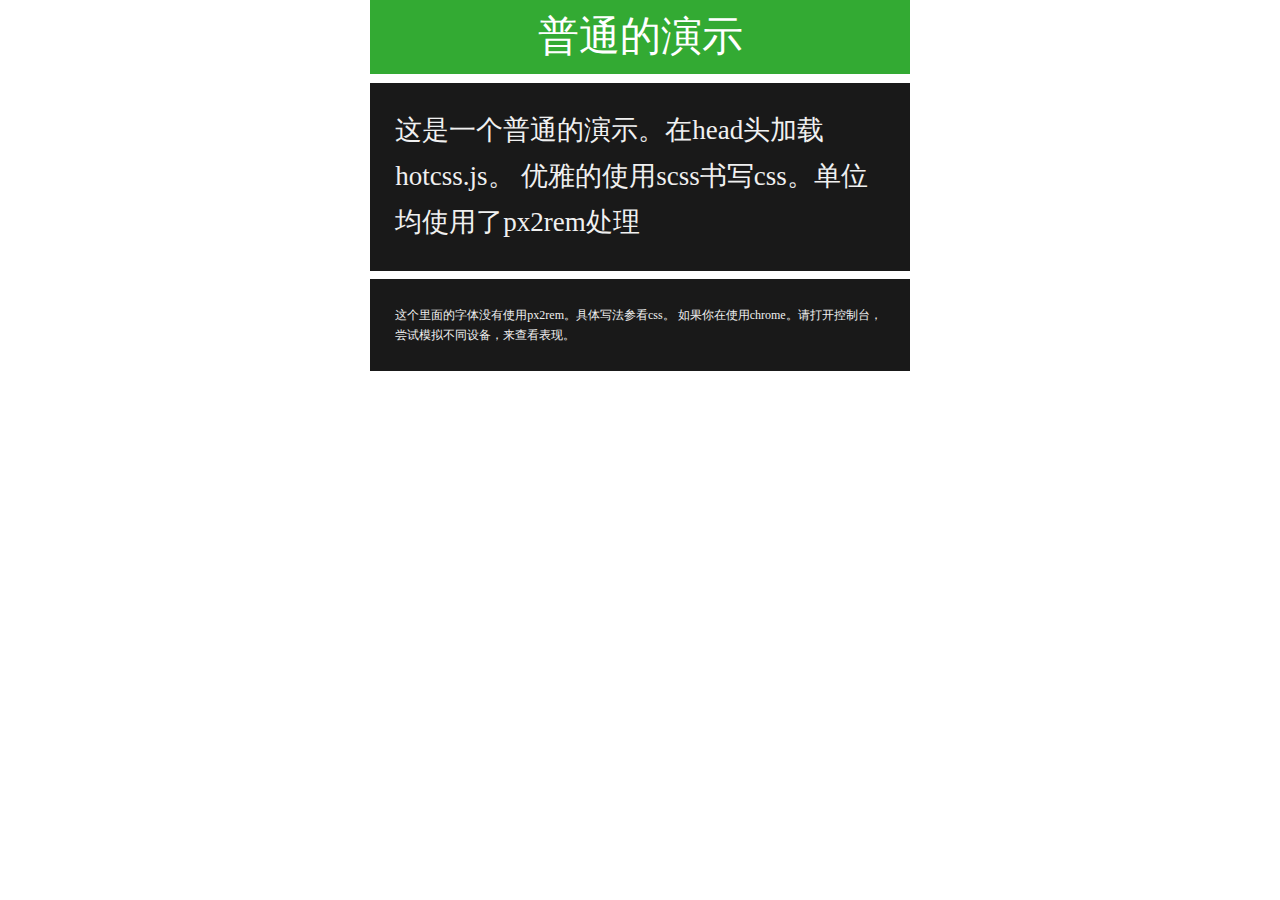
<file: hotcss-master/example/normal/index.html>
<!DOCTYPE html>
<html lang="en">
<head>
	<meta charset="UTF-8">
	<title>这是一个最最普通的演示</title>
	<link rel="stylesheet" href="./css/style.css">
	<script src="../hotcss.js"></script>
</head>
<body>
	<div id="header">普通的演示</div>
	<div id="container1">
		这是一个普通的演示。在head头加载hotcss.js。
		优雅的使用scss书写css。单位均使用了px2rem处理
	</div>
	<div id="container2">
		这个里面的字体没有使用px2rem。具体写法参看css。
		如果你在使用chrome。请打开控制台，尝试模拟不同设备，来查看表现。
	</div>
</body>
</html>
</file>
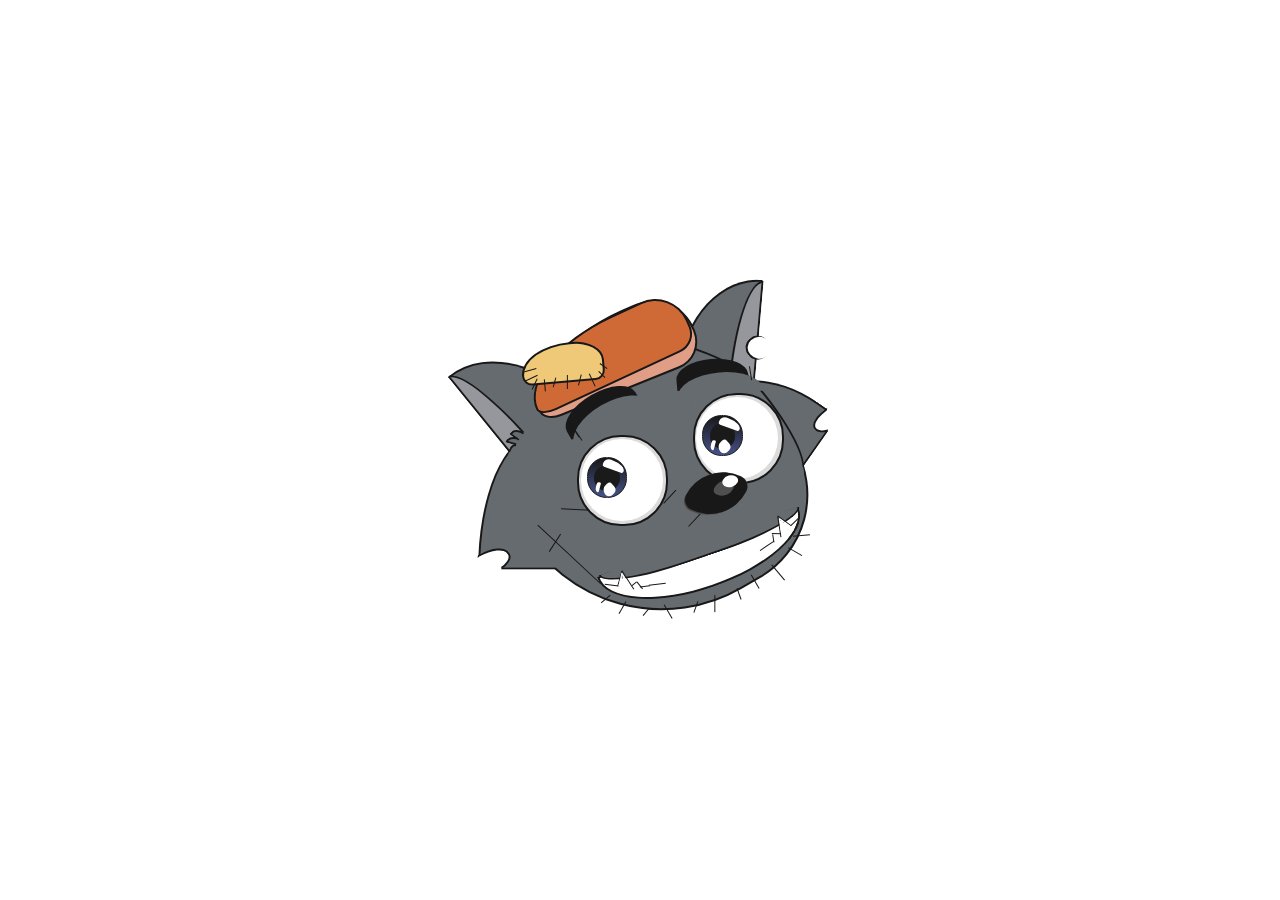
<file: hotcss-master/example/wolf/index.html>
<!DOCTYPE html>
<html lang="en">
<head>
  <meta charset="UTF-8">
	<title>灰太狼</title>
  <style type="text/css">
  body,div,li,ol,p,td,th,ul{margin:0;padding:0}li{list-style:none}img{border:0;-webkit-user-select:none;user-select:none;-webkit-touch-callout:none;touch-callout:none}table{border-spacing:0;border-collapse:collapse}html{font-family:sans-serif;-webkit-user-select:none;user-select:none;-webkit-text-size-adjust:100%;-ms-text-size-adjust:100%}:focus{outline:0}:link,:visited{text-decoration:none}a:active,a:hover{outline:0}.clearfix:after{display:block;clear:both;height:0;font-size:0;content:''}.pull-left{float:left}.pull-right{float:right}.show{display:block!important}.hide{display:none!important}.visible{visibility:visible}.invisible{visibility:hidden}.text-left{text-align:left}.text-center{text-align:center}.text-right{text-align:right}.dv{display:inline-block;vertical-align:middle}.di{display:inline-block}.text-hide{border:0;background-color:transparent;font:0/0 a;color:transparent;text-shadow:none}.text-ellipsis{overflow:hidden;white-space:nowrap;text-overflow:ellipsis}.btn{display:inline-block;cursor:pointer;-webkit-user-select:none;-moz-user-select:none;-ms-user-select:none;user-select:none;text-align:center;vertical-align:middle;white-space:nowrap;-webkit-tap-highlight-color:transparent}.btn:hover{text-decoration:none};*{-webkit-box-sizing:border-box;box-sizing:border-box}
  </style>
  <link rel="stylesheet" href="./css/style.css">
	<script src="../hotcss.js"></script>
</head>
<body>
<div id="bigBigWolf">
  <div class="face">
    <div class="left"></div>
    <div class="right"></div>
    <div class="cover1"></div>
    <div class="cover2"></div>
    <div class="cover3"></div>
    <div class="cover4"></div>
    <div class="cover5"></div>
  </div>
  <div class="ear">
    <div class="left">
      <div class="inner"></div>
      <div class="cover1"></div>
      <div class="cover2"></div>
      <div class="cover3"></div>
      <div class="cover4"></div>
      <div class="cover5"></div>
    </div>
    <div class="right">
      <div class="inner"></div>
      <div class="cover1"></div>
      <div class="cover2"></div>
      <div class="cover3"></div>
      <div class="cover4"></div>
      <div class="cover5"></div>
    </div>
  </div>
  <div class="eye">
    <div class="left">
      <div class="inner">
        <div class="pupil">
          <div class="inner"></div>
          <div class="light1"></div>
          <div class="light2"></div>
          <div class="light3"></div>
        </div>
      </div>
    </div>
    <div class="right">
      <div class="inner">
        <div class="pupil">
          <div class="inner"></div>
          <div class="light1"></div>
          <div class="light2"></div>
          <div class="light3"></div>
        </div>
      </div>
    </div>
  </div>
  <div class="eyebrow">
    <div class="left">
      <div class="inner"></div>
      <div class="eyebrow1"></div>
      <div class="eyebrow2"></div>
    </div>
    <div class="right">
      <div class="inner"></div>
      <div class="eyebrow1"></div>
    </div>
  </div>
  <div class="nose">
    <div class="outer">
      <div class="inner"></div>
      <div class="light"></div>
    </div>
  </div>
  <div class="mouth">
    <div class="inner">
      <div class="tooth1"></div>
      <div class="tooth2"></div>
      <div class="tooth3"></div>
      <div class="tooth4"></div>
      <div class="tooth5"></div>
      <div class="tooth6"></div>
      <div class="tooth7"></div>
      <div class="tooth8"></div>
      <div class="tooth9"></div>
      <div class="tooth10"></div>
      <div class="tooth11"></div>
      <div class="tooth12"></div>
      <div class="tooth13"></div>
      <div class="tooth14"></div>
      <div class="tooth15"></div>
      <div class="tooth16"></div>
      <div class="tooth17"></div>
      <div class="tooth18"></div>
      <div class="tooth19"></div>
      <div class="tooth20"></div>
      <div class="tooth21"></div>
      <div class="tooth22"></div>
      <div class="tooth23"></div>
    </div>
  </div>
  <div class="beard">
    <div class="beard1"></div>
    <div class="beard2"></div>
    <div class="beard3"></div>
    <div class="beard4"></div>
    <div class="beard5"></div>
    <div class="beard6"></div>
    <div class="beard7"></div>
    <div class="beard8"></div>
    <div class="beard9"></div>
    <div class="beard10"></div>
    <div class="beard11"></div>
    <div class="beard12"></div>
  </div>
  <div class="scar">
    <div class="scar1"></div>
    <div class="scar2"></div>
    <div class="scar3"></div>
    <div class="scar4"></div>
    <div class="scar5"></div>
  </div>
  <div class="hat">
    <div class="inner">
      <div class="patch">
        <div class="line1"></div>
        <div class="line2"></div>
        <div class="line3"></div>
        <div class="line4"></div>
        <div class="line5"></div>
        <div class="line6"></div>
        <div class="line7"></div>
        <div class="line8"></div>
        <div class="line9"></div>
        <div class="line10"></div>
      </div>
    </div>
  </div>
</div>
</body>
</html>
</file>
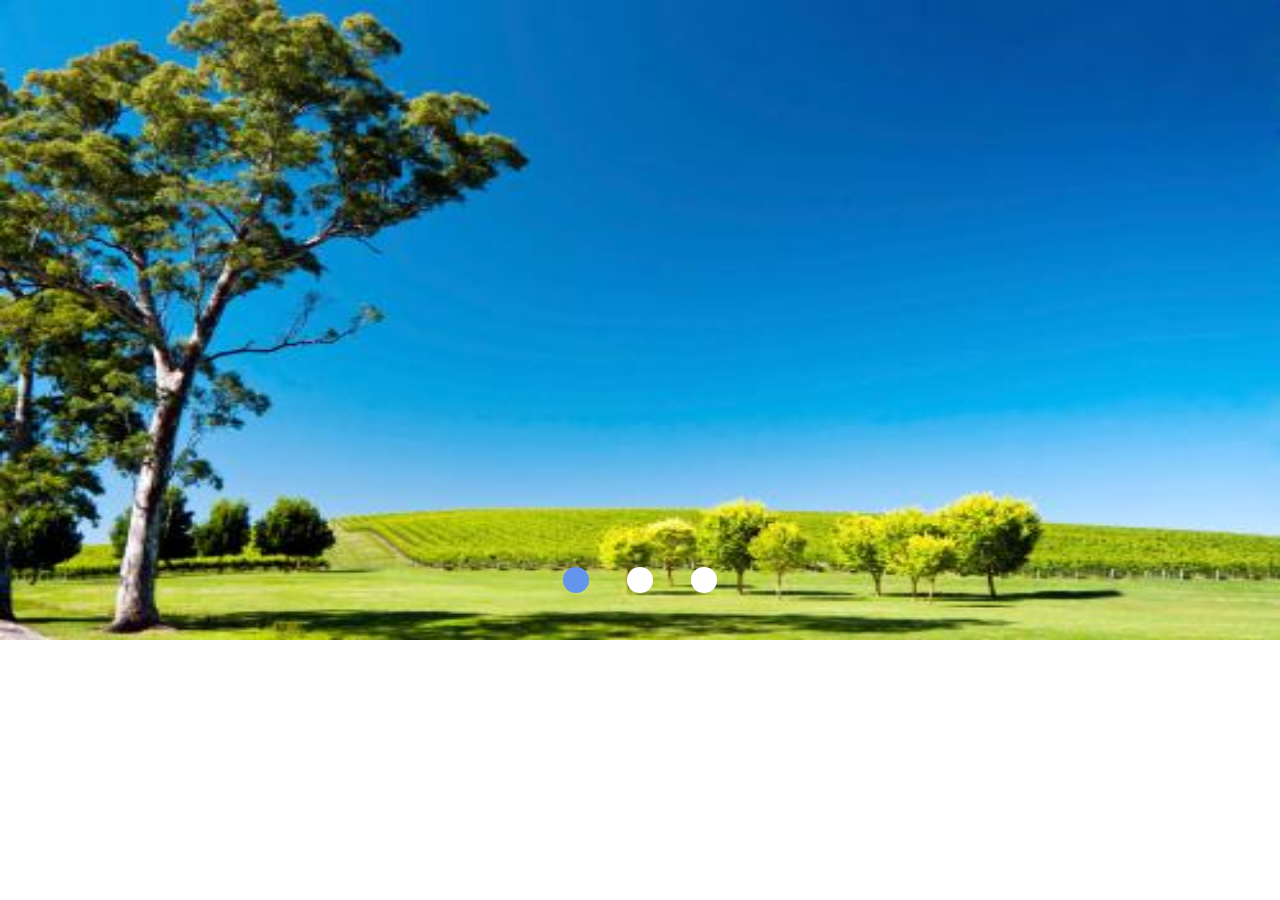
<file: event/carousel.html>
<!DOCTYPE html>
<html lang="en">

<head>
    <meta charset="UTF-8">
    <meta name="viewport" content="width=device-width, initial-scale=1.0">
    <meta http-equiv="X-UA-Compatible" content="ie=edge">
    <title>Document</title>
    <style>
        body {
            margin: 0;
            padding: 0
        }

        #banner {
            position: relative;
            width: 100vw;
            overflow: hidden;
        }

        .wrap {
            width: 300vw;
            display: flex
        }

        .wrap a {
            width: 100vw;
        }

        .wrap a img {
            width: 100vw;
            height: 50vw;
        }

        .circle {
            position: absolute;
            bottom: 4vw;
            width: 100vw;
            display: flex;
            justify-content: center;
        }

        .circle span {
            width: 2vw;
            height: 2vw;
            background: #fff;
            border-radius: 50%;
            margin: 0 1.5vw;
        }

        .circle span.active {
            background: cornflowerblue
        }
    </style>
    <script src="./js/transform.js"></script>
</head>

<body>
    <section id="banner">
        <div class="wrap">
            <a href="#"><img src="./images/1.jpg" alt=""></a>
            <a href="#"><img src="./images/2.jpg" alt=""></a>
            <a href="#"><img src="./images/3.jpg" alt=""></a>
        </div>
        <div class="circle">
            <span class="active"></span><span></span><span></span>
        </div>
    </section>
    <script>
        var banner = document.querySelector("#banner"),
            wrap = document.querySelector(".wrap"),
            spans = document.querySelectorAll('.circle span'),
            imgW = banner.offsetWidth
        let startPointX = 0, // 按下时手指的坐标
            disPointX = 0,  // 松开手指时坐标的差值
            startEleX = 0,   // 手指按下时元素的位置
            index = 0,
            lastIndex = 0   // 上一个索引
        Transform(wrap)


        // 实现无缝
        wrap.innerHTML += wrap.innerHTML
        wrap.style.width = wrap.children.length * imgW + 'px'
        banner.addEventListener("touchstart", e => {
            startPointX = e.changedTouches[0].pageX

            if (index === 0) {
                index = wrap.children.length / 2
            }
            if (index === wrap.children.length - 1) {
                index = wrap.children.length / 2 - 1
            }

            wrap.style.transition = '' // 手指拖动的时候不要延迟
            wrap.translateX = index * -imgW // index 改变, 修正 wrap的位置
            startEleX = wrap.translateX
            e.preventDefault()
        })
        banner.addEventListener("touchmove", e => {
            disPointX = e.changedTouches[0].pageX - startPointX
            wrap.translateX = disPointX + startEleX
        })
        banner.addEventListener("touchend", e => {
            let backWidth = imgW / 8
            if (Math.abs(disPointX) > backWidth) {
                if (disPointX < 0) {   // 判断方向
                    index++
                } else {
                    index--
                }
            }
            wrap.style.transition = '0.3s'
            wrap.translateX = - imgW * index

            // 修改小圆点的位置
            spans[lastIndex].className = ""
            spans[index % (wrap.children.length / 2)].className = "active"
            lastIndex = index % (wrap.children.length / 2)
        })
    </script>
</body>

</html>
</file>
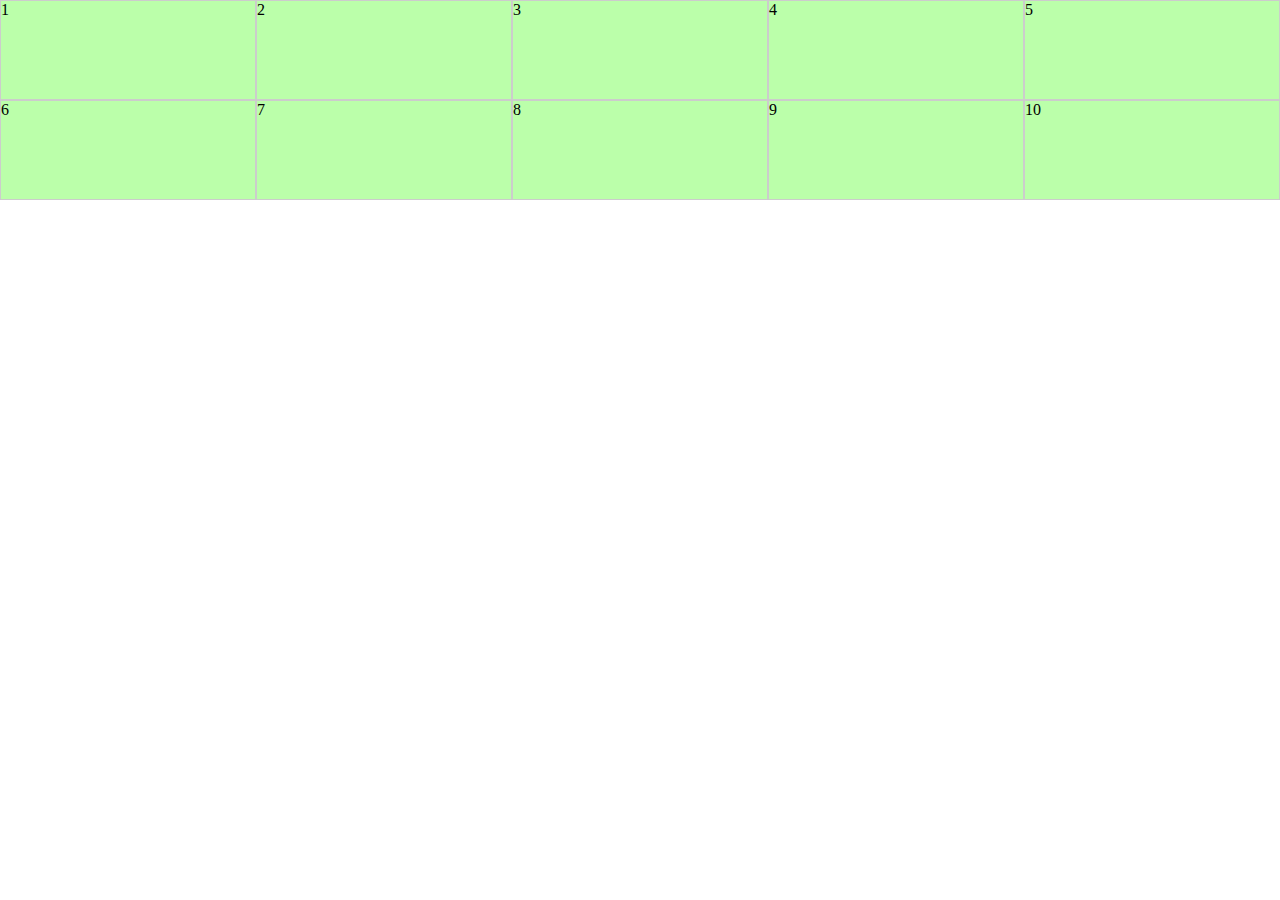
<file: responsive/test.html>
<!DOCTYPE html>
<html lang="en">

<head>
    <meta charset="UTF-8">
    <meta name="viewport" content="width=device-width, initial-scale=1.0">
    <meta http-equiv="X-UA-Compatible" content="ie=edge">
    <title>Document</title>
    <style>
        body {
            margin: 0;
        }

        div {
            width: 100px;
            height: 100px;
            background: #bfa;
            float: left;
            border: 1px solid #ccc;
            box-sizing: border-box;
            transition: all .5s;
        }
    </style>
    <link rel="stylesheet" href="./css/200.css" media="all and (min-width: 200px)">
    <link rel="stylesheet" href="./css/400.css" media="all and (min-width: 400px)">
    <link rel="stylesheet" href="./css/600.css" media="all and (min-width: 600px)">
    <link rel="stylesheet" href="./css/800.css" media="all and (min-width: 800px)">
    <link rel="stylesheet" href="./css/1000.css" media="all and (min-width: 1000px)">
</head>

<body>
    <div>1</div>
    <div>2</div>
    <div>3</div>
    <div>4</div>
    <div>5</div>
    <div>6</div>
    <div>7</div>
    <div>8</div>
    <div>9</div>
    <div>10</div>
</body>

</html>
</file>
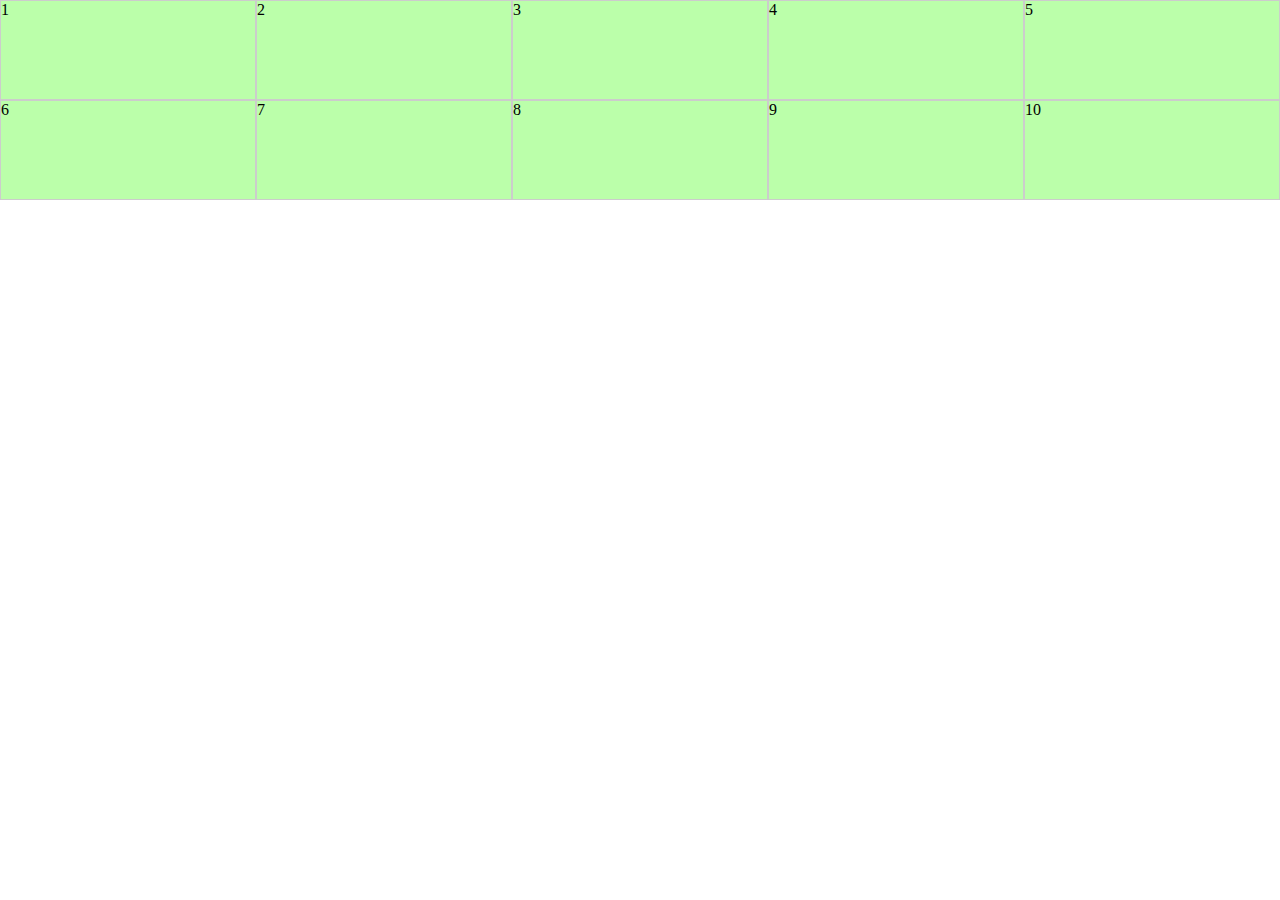
<file: responsive/test1.html>
<!DOCTYPE html>
<html lang="en">

<head>
    <meta charset="UTF-8">
    <meta name="viewport" content="width=device-width, initial-scale=1.0">
    <meta http-equiv="X-UA-Compatible" content="ie=edge">
    <title>Document</title>
    <style>
        /* @impoprt 引入的样式只能放在最上面 */
        /* 放在最上面的情况下, 下面的 div 就不能给宽度, 会覆盖 */
        @import url('./css/200.css') (min-width: 200px);
        @import url('./css/400.css') (min-width: 400px);
        @import url('./css/600.css') (min-width: 600px);
        @import url('./css/800.css') (min-width: 800px);
        @import url('./css/1000.css') (min-width: 1000px);
        body {
            margin: 0;
        }
        div {
            /*width: 100px;*/
            height: 100px;
            background: #bfa;
            float: left;
            border: 1px solid #ccc;
            box-sizing: border-box;
            transition: all .5s;
        }
    </style>
</head>

<body>
    <div>1</div>
    <div>2</div>
    <div>3</div>
    <div>4</div>
    <div>5</div>
    <div>6</div>
    <div>7</div>
    <div>8</div>
    <div>9</div>
    <div>10</div>
</body>

</html>
</file>
<file: index.css>
@media screen and (min-width: 750px){
    body{
        width: 750px;
    }
}

#header {
    height: 50px;
    line-height: 50px;
    background: #d22147;
    font-size: 14px;
    display: flex;
    align-items: center;
}
#header a {
    text-decoration: none;
}
#header a:nth-of-type(1){
    color: #fff;
    text-align: center;
    flex: 0 0 80px;
}
#header a:nth-of-type(1)::after{
    content: '';
    display: inline-block;
    width: 12.5px;
    height: 7px;
    background: url(./images/ico_01.png);
    background-size: cover;
    margin-left: 4px;
}
#header a:nth-of-type(2){
    color: #fff;
    text-align: center;
    flex: 0 0 69px;
}
#header a:nth-of-type(2)::before{
    content: '';
    display: inline-block;
    width: 13px;
    height: 13px;
    background: url(./images/ico_03.png) no-repeat center;
    background-size: cover;
    margin-right: 4px;
}
#header div{
    flex: 1;
}
#header div .input {
    width: 100%;
    height: 32px;
    border-radius: 8px;
    border: none;
    color: #e2c2c9;
    text-indent: 34px;
    background: #ae3e56 url(./images/ico_02.png) no-repeat 8px 5px;
    background-size: 22px;
}

/* banner */
#banner{
    text-align: center;
    width: 100%;
}
#banner img {
    width: 100%;
}


/* nav */

#nav ul{
    padding: 0;
    width: 100%;
    font-size: 0; /* 防止两个 li 之间有空隙 */
    background: #f2f0f0;
}
#nav li {
    width: 25%;
    list-style: none;
    display: inline-block;
    text-align: center;
    margin: .2rem 0;
}
#nav li a {
    font-size: .28rem;
    text-decoration: none;
    color: #525252;
}
#nav li a img {
    width: .75rem;
    height: .75rem;
    display: block; /* 失去文字属性, text-align 不起作用 */
    margin: 0 auto .1rem auto; /* 设置 block 居中 */
}


/* 广告 */

#ad1 a{ 
    float: left;
}

#ad1 a img{
    width: 2.5rem;
    height: 2.5rem;
}

#ad2 {
    width: 100%;
    background: #f2f0f0;
    padding: .3rem 0;
}
#ad2 img {
    width: 100%;
}


/* list */

#list h3 {
    font-size: .32rem;
    line-height: 0.8rem;
    color: #131313;
    font-weight: normal;
    padding-left: .2rem;
    position: relative;
}
#list h3::before{
    content: '';
    display: inline-block;
    width: .08rem;
    height: .32rem;
    background: #cc0530;
    border-radius: .05rem;
    vertical-align: middle;
    margin-right: .2rem;
}
#list h3 span{
    vertical-align: middle;
}
@media screen and (-webkit-min-device-pixel-ratio: 2){
    #list h3::after{
        content: "";
        position: absolute;
        left: 0;
        bottom: 0;
        width: 7.5rem;
        height: 1px;
        border-bottom: 1px solid #c1c0c5;
        color: #c1c0c5;
        transform-origin: 0 0;
        transform: scaleY(0.5);
    }
}

#list article {
    border-bottom: 1px solid #c1c0c5;
}
#list article a {
    padding: .2rem;
    display: flex;
}
#list article .img {
    flex: 0 0 auto;
    padding-right: .3rem;
}
#list article .img img {
    width: 2.14rem;
    height: 1.94rem;
}

#list article .text{
    flex: 2 2 auto;
}

#list article .text h4 {
    font-size: .28rem;
    line-height: .6rem;
    color: #181818;
    margin-bottom: .05rem;
}
#list article .text p {
    font-size: .24rem;
    line-height: .36rem;
    color: #979797;
    margin-bottom: .19rem;

    display: -webkit-box;
    -webkit-box-orient: vertical;
    -webkit-line-clamp: 2;  /* 文本显示 2 行 */
    overflow: hidden;
    text-overflow: ellipsis;
}
#list article .text .info {
    font-size: .24rem;
    height: .34rem;
    line-height: .34rem;
    color: #525252;
}
.text .info strong {
    margin: 0 .09rem;
    color: #cc0530;
}
.text .info .discount {
    display: inline-block;
    width: .84rem;
    height: .33rem;
    color: #fff;
    box-sizing: border-box;
    padding-left: .15rem;
    margin-left: .15rem;
    background: url(./images/ico_04.gif) no-repeat;
    background-size: cover;
}
.text .red {
    float: right;
    background: url(./images/ico_05.png) no-repeat left center;
    background-size: .24rem .22rem;
    padding-left: .3rem;
}
</file>
<file: rem/index.css>
@media screen and (min-width: 750px){
    body{
        width: 750px;
    }
}

#header {
    height: 50px;
    line-height: 50px;
    background: #d22147;
    font-size: 14px;
    display: flex;
    align-items: center;
}
#header a {
    text-decoration: none;
}
#header a:nth-of-type(1){
    color: #fff;
    text-align: center;
    flex: 0 0 80px;
}
#header a:nth-of-type(1)::after{
    content: '';
    display: inline-block;
    width: 12.5px;
    height: 7px;
    background: url(../images/ico_01.png);
    background-size: cover;
    margin-left: 4px;
}
#header a:nth-of-type(2){
    color: #fff;
    text-align: center;
    flex: 0 0 69px;
}
#header a:nth-of-type(2)::before{
    content: '';
    display: inline-block;
    width: 13px;
    height: 13px;
    background: url(../images/ico_03.png) no-repeat center;
    background-size: cover;
    margin-right: 4px;
}
#header div{
    flex: 1;
}
#header div .input {
    width: 100%;
    height: 32px;
    border-radius: 8px;
    border: none;
    color: #e2c2c9;
    text-indent: 34px;
    background: #ae3e56 url(../images/ico_02.png) no-repeat 8px 5px;
    background-size: 22px;
}

/* banner */
#banner{
    text-align: center;
    width: 100%;
}
#banner img {
    width: 100%;
}


/* nav */

#nav ul{
    padding: 0;
    width: 100%;
    font-size: 0; /* 防止两个 li 之间有空隙 */
    background: #f2f0f0;
}
#nav li {
    width: 25%;
    list-style: none;
    display: inline-block;
    text-align: center;
    margin: .2rem 0;
}
#nav li a {
    font-size: .28rem;
    text-decoration: none;
    color: #525252;
}
#nav li a img {
    width: .75rem;
    height: .75rem;
    display: block; /* 失去文字属性, text-align 不起作用 */
    margin: 0 auto .1rem auto; /* 设置 block 居中 */
}


/* 广告 */

#ad1 a{ 
    float: left;
}

#ad1 a img{
    width: 2.5rem;
    height: 2.5rem;
}

#ad2 {
    width: 100%;
    background: #f2f0f0;
    padding: .3rem 0;
}
#ad2 img {
    width: 100%;
}


/* list */

#list h3 {
    font-size: .32rem;
    line-height: 0.8rem;
    color: #131313;
    font-weight: normal;
    padding-left: .2rem;
    position: relative;
}
#list h3::before{
    content: '';
    display: inline-block;
    width: .08rem;
    height: .32rem;
    background: #cc0530;
    border-radius: .05rem;
    vertical-align: middle;
    margin-right: .2rem;
}
#list h3 span{
    vertical-align: middle;
}
@media screen and (-webkit-min-device-pixel-ratio: 2){
    #list h3::after{
        content: "";
        position: absolute;
        left: 0;
        bottom: 0;
        width: 7.5rem;
        height: 1px;
        border-bottom: 1px solid #c1c0c5;
        color: #c1c0c5;
        transform-origin: 0 0;
        transform: scaleY(0.5);
    }
}

#list article {
    border-bottom: 1px solid #c1c0c5;
}
#list article a {
    padding: .2rem;
    display: flex;
}
#list article .img {
    flex: 0 0 auto;
    padding-right: .3rem;
}
#list article .img img {
    width: 2.14rem;
    height: 1.94rem;
}

#list article .text{
    flex: 2 2 auto;
}

#list article .text h4 {
    font-size: .28rem;
    line-height: .6rem;
    color: #181818;
    margin-bottom: .05rem;
}
#list article .text p {
    font-size: .24rem;
    line-height: .36rem;
    color: #979797;
    margin-bottom: .19rem;

    display: -webkit-box;
    -webkit-box-orient: vertical;
    -webkit-line-clamp: 2;  /* 文本显示 2 行 */
    overflow: hidden;
    text-overflow: ellipsis;
}
#list article .text .info {
    font-size: .24rem;
    height: .34rem;
    line-height: .34rem;
    color: #525252;
}
.text .info strong {
    margin: 0 .09rem;
    color: #cc0530;
}
.text .info .discount {
    display: inline-block;
    width: .84rem;
    height: .33rem;
    color: #fff;
    box-sizing: border-box;
    padding-left: .15rem;
    margin-left: .15rem;
    background: url(../images/ico_04.gif) no-repeat;
    background-size: cover;
}
.text .red {
    float: right;
    background: url(../images/ico_05.png) no-repeat left center;
    background-size: .24rem .22rem;
    padding-left: .3rem;
}
</file>
<file: rem_with_hotcss/css/index.css>
@charset "UTF-8";
#header {
  height: 2.13333rem;
  line-height: 2.13333rem;
  background: #d22147;
  font-size: 0.59733rem;
  display: flex;
  align-items: center;
}

#header a {
  text-decoration: none;
}

#header a:nth-of-type(1) {
  color: #fff;
  text-align: center;
  flex: 0 0 3.41333rem;
}

#header a:nth-of-type(1)::after {
  content: '';
  display: inline-block;
  width: 0.53333rem;
  height: 0.29867rem;
  background: url(../../images/ico_01.png);
  background-size: cover;
  margin-left: 0.17067rem;
}

#header a:nth-of-type(2) {
  color: #fff;
  text-align: center;
  flex: 0 0 2.944rem;
}

#header a:nth-of-type(2)::before {
  content: '';
  display: inline-block;
  width: 0.55467rem;
  height: 0.55467rem;
  background: url(../../images/ico_03.png) no-repeat center;
  background-size: cover;
  margin-right: 0.17067rem;
}

#header div {
  flex: 1;
}

#header div .input {
  width: 100%;
  height: 1.36533rem;
  border-radius: 0.34133rem;
  border: none;
  color: #e2c2c9;
  box-sizing: border-box;
  padding: 0 0.42667rem 0 1.45067rem;
  background: #ae3e56 url(../../images/ico_02.png) no-repeat 0.34133rem 0.21333rem;
  background-size: 0.93867rem;
  font-size: 0.59733rem;
}

#header div .input::placeholder {
  color: #c8c8c8;
}

/* banner */
#banner {
  text-align: center;
  width: 100%;
}

#banner img {
  width: 100%;
}

/* nav */
#nav ul {
  padding: 0;
  width: 100%;
  font-size: 0;
  /* 防止两个 li 之间有空隙 */
  background: #f2f0f0;
}

#nav li {
  width: 25%;
  list-style: none;
  display: inline-block;
  text-align: center;
  margin: 0.42667rem 0;
}

#nav li a {
  font-size: 0.59733rem;
  text-decoration: none;
  color: #525252;
}

#nav li a img {
  width: 1.6rem;
  height: 1.6rem;
  display: block;
  /* 失去文字属性, text-align 不起作用 */
  margin: 0 auto 0.21333rem auto;
  /* 设置 block 居中 */
}

/* 广告 */
#ad1 a {
  float: left;
}

#ad1 a img {
  width: 5.33333rem;
  height: 5.33333rem;
}

#ad2 {
  width: 100%;
  background: #f2f0f0;
  padding: 0.64rem 0;
}

#ad2 img {
  width: 100%;
}

/* list */
#list h3 {
  font-size: 0.68267rem;
  line-height: 1.70667rem;
  color: #131313;
  font-weight: normal;
  padding-left: 0.42667rem;
  border-bottom: 1px solid #c1c0c5;
}

#list h3::before {
  content: '';
  display: inline-block;
  width: 0.17067rem;
  height: 0.68267rem;
  background: #cc0530;
  border-radius: 0.10667rem;
  vertical-align: middle;
  margin-right: 0.04267rem;
}

#list h3 span {
  vertical-align: middle;
}

#list article {
  border-bottom: 1px solid #c1c0c5;
}

#list article a {
  padding: 0.42667rem;
  display: flex;
}

#list article .img {
  flex: 0 0 auto;
  padding-right: 0.64rem;
}

#list article .img img {
  width: 4.56533rem;
  height: 4.13867rem;
}

#list article .text {
  flex: 2 2 auto;
}

#list article .text h4 {
  font-size: 0.59733rem;
  line-height: 1.28rem;
  color: #181818;
  margin-bottom: 0.10667rem;
}

#list article .text p {
  font-size: 0.512rem;
  line-height: 0.768rem;
  color: #979797;
  margin-bottom: 0.40533rem;
  display: -webkit-box;
  -webkit-box-orient: vertical;
  -webkit-line-clamp: 2;
  /* 文本显示 2 行 */
  overflow: hidden;
  text-overflow: ellipsis;
}

#list article .text .info {
  font-size: 0.512rem;
  height: 0.72533rem;
  line-height: 0.72533rem;
  color: #525252;
}

.text .info strong {
  margin: 0 0.192rem;
  color: #cc0530;
}

.text .info .discount {
  display: inline-block;
  width: 1.792rem;
  height: 0.704rem;
  color: #fff;
  box-sizing: border-box;
  padding-left: 0.32rem;
  margin-left: 0.32rem;
  background: url(../../images/ico_04.gif) no-repeat;
  background-size: cover;
}

.text .red {
  float: right;
  background: url(../../images/ico_05.png) no-repeat left center;
  background-size: 0.512rem 0.46933rem;
  padding-left: 0.64rem;
}
</file>
<file: vw_vh/css/index.css>
:root {
  font-size: 9.259259259259261vw;
}

@media screen and (min-width: 750px) {
  :root {
    font-size: 69.445px;
  }
}

#header {
  height: calc(176px / 3);
  background: #46ae00;
  display: flex;
  justify-content: space-between;
  align-items: center;
}

#header .logo img {
  width: calc(517px / 3);
}

#header .bar {
  height: 100%;
  width: 2.6rem;
  display: flex;
}

#header .bar a {
  display: flex;
  justify-content: center;
  align-items: center;
  width: 50%;
  height: 100%;
}

#header .bar a img {
  width: calc(85px / 3);
}

#scroll {
  overflow: auto;
  position: absolute;
  top: calc(176px / 3);
  bottom: 60px;
  max-width: 750px;
  -webkit-overflow-scrolling: touch;
}

#scroll #banner {
  height: 5.40rem;
  position: relative;
}

#scroll #banner .slider {
  width: 100%;
}

#scroll #banner .slider img {
  width: 100%;
}

#scroll #banner .controls {
  width: 100%;
  text-align: center;
  position: absolute;
  bottom: .34rem;
}

#scroll #banner .controls span {
  display: inline-block;
  width: .24rem;
  height: .24rem;
  background: #ddd;
  border-radius: 50%;
}

#scroll #banner .controls span.active {
  background: #46ae00;
}

#scroll #nav {
  padding: .5rem 0;
}

#scroll #nav a {
  float: left;
  width: 25%;
  text-align: center;
}

#scroll #nav a img {
  width: 1.8rem;
  display: block;
  margin: 0 auto .2rem;
}

#scroll #nav a span {
  font-size: .4rem;
  color: #666;
}

#scroll #ad img {
  width: 100%;
}

#scroll .item {
  display: flex;
  justify-content: space-between;
  background: #f5f5f5;
  padding: .2rem;
  padding-bottom: 0;
}

#scroll .item div img {
  width: 4.5rem;
  height: 6.4rem;
}

#scroll .item div.column {
  display: flex;
  width: 5.7rem;
  flex-wrap: wrap;
  align-content: space-between;
}

#scroll .item div.column img {
  width: 5.7rem;
  height: 3.1rem;
}

#scroll .pb {
  padding-bottom: .2rem;
}

#footer {
  height: 60px;
  display: flex;
  justify-content: space-around;
  box-shadow: 0 -.06rem .06rem #dcdcdc;
  margin-top: .2rem;
  position: absolute;
  bottom: 0;
  width: 100%;
  max-width: 750px;
}

#footer a {
  display: block;
}

#footer a img {
  width: calc(160px / 3);
}
</file>
<file: hotcss-master/example/duang/css/style.css>
body {
  width: 16rem;
  margin: 0 auto;
  background: #f3ecd1 url(../img/body-bg11.jpg) repeat;
  background-size: cover;
}

.container {
  width: 100%;
}

.container .person {
  overflow: hidden;
  width: 14.61333rem;
  height: 9.23733rem;
  margin: 0 auto .42667rem;
  padding: .64rem 0 0 0;
}

#chenlongJpg {
  height: 8.53333rem;
}

#chenlongGif {
  height: 8.53333rem;
}

.text-cont {
  width: 15.36rem;
  height: 2.28267rem;
  margin: 0 auto .53333rem;
  background: url(../img/text.png) no-repeat;
  background-size: cover;
  font: .55467rem/.68267rem 'simhei';
  color: #fff6d1;
  text-align: center;
}

.text-cont .text {
  padding: .42667rem 1.70667rem;
}

.text-cont .num {
  font-size: .64rem;
  color: #ffdd54;
}

.text-cont .time {
  float: left;
  width: 3.2rem;
  height: 1.49333rem;
  margin-left: 1.06667rem;
  padding: 0 0 0 .96rem;
  background: url(../img/text-time-icon.png) no-repeat 0 50%;
  font: .81067rem/1.49333rem 'simhei';
  color: #ebe5ca;
}

.text-cont .time .time-num {
  float: left;
  margin-right: .10667rem;
  font: 1.152rem/1.49333rem 'Arial';
  color: #fff229;
}

.text-cont .num-list {
  float: right;
  width: 5.54667rem;
  margin-right: .85333rem;
  font: .81067rem/1.49333rem 'simhei';
}

.text-cont .num-list span {
  float: left;
}

.text-cont .num-list .num-bg {
  width: 1.06667rem;
  height: 1.51467rem;
  margin-right: .064rem;
  background: url(../img/text-num-bg.png) no-repeat;
  background-size: cover;
  font: 1.36533rem/1.49333rem 'Arial';
  color: #fff228;
  text-align: center;
}

.duang-cont {
  position: relative;
  width: 12.8rem;
  margin: 0 auto;
  margin-top: 1.28rem;
}

.record {
  position: absolute;
  top: 0;
  right: 0;
  z-index: 5;
  height: 1.06667rem;
  margin-top: -px2rem(5);
  font: .55467rem/1.06667rem 'simhei';
  color: #141f31;
  text-decoration: underline;
}

.btn-duang {
  display: block;
  width: 10.66667rem;
  height: 7.59467rem;
  margin: 0 auto;
  background: url(../img/btn-duang.png) no-repeat;
  background-size: cover;
  -webkit-user-select: none;
          user-select: none;

  -webkit-touch-callout: none;
          touch-callout: none;
}

.btn-duang .duang {
  position: relative;
  width: 100%;
  height: 100%;
}

.duang-cont .hand {
  position: absolute;
  top: 4.69333rem;
  right: .85333rem;
  width: 4.71467rem;
  height: 5.01333rem;
  background: url(../img/hand.png) no-repeat;
  background-size: cover;
}

.footer {
  position: fixed;
  bottom: 0;
  display: inline-block;
  width: 16rem;
  height: 2.816rem;
  background: url(../img/btn-bottom.png) no-repeat;
  background-size: 100% 2.816rem;
  font-size: 0;
}

.footer .btn {
  display: inline-block;
  width: 33%;
  padding-top: .42667rem;
  font: .85333rem/2.13333rem 'simhei';
  color: #e7ddb5;
}

@media (max-width: 640px) {
  .duang-cont {
    margin-top: 30px;
  }

  .duang-cont .hand {
    display: none;
  }
}
</file>
<file: hotcss-master/example/normal/css/style.css>
body {
  width: 16rem;
  margin: 0 auto;
  padding: 0; }

#header {
  width: 16rem;
  height: 2.2rem;
  line-height: 2.2rem;
  background-color: #33aa33;
  text-align: center;
  font-size: 1.2rem;
  color: white; }

#container1 {
  margin-top: 0.25rem;
  padding: 0.75rem;
  background-color: #191919;
  color: #f0f0f0;
  line-height: 1.7;
  max-height: 100%;
  font-size: 0.8rem; }

#container2 {
  margin-top: 0.25rem;
  padding: 0.75rem;
  background-color: #191919;
  color: #f0f0f0;
  line-height: 1.7;
  max-height: 100%;
  font-size: 12px; }
  [data-dpr="2"] #container2 {
    font-size: 24px; }
  [data-dpr="3"] #container2 {
    font-size: 36px; }
</file>
<file: hotcss-master/example/wolf/css/style.css>
body{
  width: 16rem;
  margin: 0 auto;
}
#bigBigWolf {
  position: absolute;
  top: 50%;
  left: 50%;
  width: 12.8rem;
  height: 12.8rem;
  margin-top: -6.4rem;
  margin-left: -6.4rem;
}

#bigBigWolf div {
  position: absolute;
}

#bigBigWolf #url a {
  position: absolute;
  top: 0;
  left: 0;
  z-index: 100;
  width: 12.8rem;
  height: 12.8rem;
}

#bigBigWolf .face {
  bottom: 1.42933rem;
  left: 2.70933rem;
  z-index: 0;
  width: 8.10667rem;
  height: 8.10667rem;
  border: .064rem solid #181818;
  -webkit-border-radius: 4.90667rem 3.84rem 6.4rem 4.69333rem;
     -moz-border-radius: 4.90667rem 3.84rem 6.4rem 4.69333rem;
  background: #666b6f;
  -webkit-transform: rotate(60deg);
     -moz-transform: rotate(60deg);
       -o-transform: rotate(60deg);
          transform: rotate(60deg);
}

#bigBigWolf .face .left {
  top: 6.76267rem;
  left: .64rem;
  z-index: 10;
  width: 3.84rem;
  height: 2.26133rem;
  border: .064rem solid #181818;
  border-top: 0;
  -webkit-border-bottom-left-radius: 59.73333rem 25.6rem;
  -moz-border-radius-bottomleft: 59.73333rem 25.6rem;
  background: #666b6f;
  -webkit-transform: rotate(30deg);
     -moz-transform: rotate(30deg);
       -o-transform: rotate(30deg);
          transform: rotate(30deg);
}

#bigBigWolf .face .right {
  top: -.96rem;
  left: 2.24rem;
  z-index: 10;
  width: 3.41333rem;
  height: 1.92rem;
  border: .064rem solid #181818;
  border-bottom: 0;
  -webkit-border-top-left-radius: 59.73333rem 42.66667rem;
  -moz-border-radius-topleft: 59.73333rem 42.66667rem;
  background: #666b6f;
  -webkit-transform: rotate(335deg);
     -moz-transform: rotate(335deg);
       -o-transform: rotate(335deg);
          transform: rotate(335deg);
}

#bigBigWolf .face .cover1 {
  top: 8.85333rem;
  left: 3.41333rem;
  z-index: 20;
  width: .59733rem;
  height: .85333rem;
  border: .064rem solid #181818;
  border-bottom: 0;
  -webkit-border-top-left-radius: 12.8rem 25.6rem;
  -moz-border-radius-topleft: 12.8rem 25.6rem;
  -webkit-border-top-right-radius: 8.53333rem 14.93333rem;
  -moz-border-radius-topright: 8.53333rem 14.93333rem;
  -webkit-border-bottom-right-radius: 8.53333rem 3.2rem;
  -moz-border-radius-bottomright: 8.53333rem 3.2rem;
  -webkit-border-bottom-left-radius: 8.53333rem 3.2rem;
  -moz-border-radius-bottomleft: 8.53333rem 3.2rem;
  background: #fff;
}

#bigBigWolf .face .cover2 {
  top: 9.23733rem;
  left: 3.47733rem;
  z-index: 30;
  width: .85333rem;
  height: .85333rem;
  -webkit-border-radius: .42667rem;
     -moz-border-radius: .42667rem;
  background: #fff;
}

#bigBigWolf .face .cover3 {
  top: 6.08rem;
  left: 1.13067rem;
  z-index: 40;
  width: 1.57867rem;
  height: 1.57867rem;
  -webkit-border-radius: .78933rem;
     -moz-border-radius: .78933rem;
  background: #666b6f;
}

#bigBigWolf .face .cover4 {
  top: -1.70667rem;
  left: 4.84267rem;
  z-index: 20;
  width: .53333rem;
  height: .85333rem;
  border: .064rem solid #181818;
  border-bottom: 0;
  -webkit-border-top-left-radius: 12.8rem 25.6rem;
  -moz-border-radius-topleft: 12.8rem 25.6rem;
  -webkit-border-top-right-radius: 8.53333rem 14.93333rem;
  -moz-border-radius-topright: 8.53333rem 14.93333rem;
  -webkit-border-bottom-right-radius: 8.53333rem 3.2rem;
  -moz-border-radius-bottomright: 8.53333rem 3.2rem;
  -webkit-border-bottom-left-radius: 8.53333rem 3.2rem;
  -moz-border-radius-bottomleft: 8.53333rem 3.2rem;
  background: #fff;
  -webkit-transform: rotate(170deg);
     -moz-transform: rotate(170deg);
       -o-transform: rotate(170deg);
          transform: rotate(170deg);
}

#bigBigWolf .face .cover5 {
  top: -1.92rem;
  left: 4.56533rem;
  z-index: 40;
  width: 1.28rem;
  height: .64rem;
  background: #fff;
  -webkit-transform: rotate(28deg);
     -moz-transform: rotate(28deg);
       -o-transform: rotate(28deg);
          transform: rotate(28deg);
}

#bigBigWolf .ear {
  z-index: 0;
}

#bigBigWolf .ear .left {
  top: 3.56267rem;
  left: 1.024rem;
  z-index: 0;
  width: 3.84rem;
  height: 2.56rem;
  border: .064rem solid #181818;
  border-right: 0;
  -webkit-border-top-left-radius: 6.29333rem 4.26667rem;
  -moz-border-radius-topleft: 6.29333rem 4.26667rem;
  background: #666b6f;
  -webkit-transform: rotate(51deg);
     -moz-transform: rotate(51deg);
       -o-transform: rotate(51deg);
          transform: rotate(51deg);
}

#bigBigWolf .ear .left .inner {
  top: 1.87733rem;
  left: -.064rem;
  z-index: 10;
  width: 3.84rem;
  height: .64rem;
  border: .064rem solid #181818;
  border-right: 0;
  -webkit-border-top-left-radius: 21.33333rem 4.26667rem;
  -moz-border-radius-topleft: 21.33333rem 4.26667rem;
  background: #96979c;
}

#bigBigWolf .ear .left .cover1 {
  top: .64rem;
  left: 1.77067rem;
  z-index: 20;
  width: 2.816rem;
  height: 1.38667rem;
  -webkit-border-bottom-right-radius: 25.6rem 4.26667rem;
  -moz-border-radius-bottomright: 25.6rem 4.26667rem;
  background: #666b6f;
  -webkit-transform: rotate(90deg);
     -moz-transform: rotate(90deg);
       -o-transform: rotate(90deg);
          transform: rotate(90deg);
}

#bigBigWolf .ear .left .cover2 {
  top: 1.94133rem;
  left: 2.368rem;
  z-index: 30;
  width: .256rem;
  height: .17067rem;
  border: .064rem solid #181818;
  border-right: 0;
  -webkit-border-top-left-radius: .64rem .42667rem;
  -moz-border-radius-topleft: .64rem .42667rem;
  background: #666b6f;
  -webkit-transform: rotate(345deg);
     -moz-transform: rotate(345deg);
       -o-transform: rotate(345deg);
          transform: rotate(345deg);
}

#bigBigWolf .ear .left .cover3 {
  top: 2.21867rem;
  left: 2.432rem;
  z-index: 30;
  width: .256rem;
  height: .128rem;
  border: .064rem solid #181818;
  border-right: 0;
  -webkit-border-top-left-radius: .64rem .42667rem;
  -moz-border-radius-topleft: .64rem .42667rem;
  background: #666b6f;
  -webkit-transform: rotate(325deg);
     -moz-transform: rotate(325deg);
       -o-transform: rotate(325deg);
          transform: rotate(325deg);
}

#bigBigWolf .ear .left .cover4 {
  top: 2.41067rem;
  left: 2.624rem;
  z-index: 30;
  width: .23467rem;
  height: .08533rem;
  border: .064rem solid #181818;
  border-top: 0;
  border-right: 0;
  -webkit-border-bottom-left-radius: .64rem .42667rem;
  -moz-border-radius-bottomleft: .64rem .42667rem;
  background: #666b6f;
  -webkit-transform: rotate(62deg);
     -moz-transform: rotate(62deg);
       -o-transform: rotate(62deg);
          transform: rotate(62deg);
}

#bigBigWolf .ear .right {
  top: 1.664rem;
  left: 7.25333rem;
  z-index: 10;
  width: 2.98667rem;
  height: 2.13333rem;
  border: .064rem solid #181818;
  border-left: 0;
  -webkit-border-top-right-radius: 5.22667rem 4.05333rem;
  -moz-border-radius-topright: 5.22667rem 4.05333rem;
  background: #666b6f;
  -webkit-transform: rotate(275deg);
     -moz-transform: rotate(275deg);
       -o-transform: rotate(275deg);
          transform: rotate(275deg);
}

#bigBigWolf .ear .right .inner {
  top: 1.45067rem;
  left: -.02133rem;
  z-index: 10;
  width: 2.98667rem;
  height: .64rem;
  border: .064rem solid #181818;
  border-left: 0;
  -webkit-border-top-right-radius: 25.6rem 6.4rem;
  -moz-border-radius-topright: 25.6rem 6.4rem;
  background: #96979c;
}

#bigBigWolf .ear .right .cover1 {
  top: .53333rem;
  left: -1.04533rem;
  z-index: 20;
  width: 2.56rem;
  height: .85333rem;
  border: .064rem solid #181818;
  border-bottom: 0;
  -webkit-border-top-right-radius: 25.6rem 6.4rem;
  -moz-border-radius-topright: 25.6rem 6.4rem;
  background: #666b6f;
  -webkit-transform: rotate(101deg);
     -moz-transform: rotate(101deg);
       -o-transform: rotate(101deg);
          transform: rotate(101deg);
}

#bigBigWolf .ear .right .cover2 {
  top: 2.496rem;
  left: -2.88rem;
  z-index: 30;
  width: 3.09333rem;
  height: .85333rem;
  border: .064rem solid #181818;
  border-bottom: 0;
  -webkit-border-top-right-radius: 23.46667rem 6.4rem;
  -moz-border-radius-topright: 23.46667rem 6.4rem;
  background: #666b6f;
  -webkit-transform: rotate(133deg);
     -moz-transform: rotate(133deg);
       -o-transform: rotate(133deg);
          transform: rotate(133deg);
}

#bigBigWolf .ear .right .cover3 {
  top: .32rem;
  left: -1.81333rem;
  z-index: 40;
  width: 1.70667rem;
  height: 1.70667rem;
  background: #666b6f;
}

#bigBigWolf .ear .right .cover4 {
  top: 3.072rem;
  left: -3.02933rem;
  z-index: 50;
  width: .85333rem;
  height: .85333rem;
  -webkit-border-radius: .42667rem;
     -moz-border-radius: .42667rem;
  background: #666b6f;
}

#bigBigWolf .ear .right .cover5 {
  top: 1.856rem;
  left: .68267rem;
  z-index: 50;
  width: .64rem;
  height: .64rem;
  border: .064rem solid #181818;
  border-bottom: 0;
  border-left: 0;
  -webkit-border-radius: .64rem;
     -moz-border-radius: .64rem;
  background: #fff;
  -webkit-transform: rotate(313deg);
     -moz-transform: rotate(313deg);
       -o-transform: rotate(313deg);
          transform: rotate(313deg);
}

#bigBigWolf .hat {
  top: 2.45333rem;
  left: 2.92267rem;
  z-index: 40;
  width: 5.07733rem;
  height: 2.13333rem;
  border: .064rem solid #181818;
  -webkit-border-top-left-radius: 42.66667rem 21.33333rem;
  -moz-border-radius-topleft: 42.66667rem 21.33333rem;
  -webkit-border-top-right-radius: 14.93333rem 14.93333rem;
  -moz-border-radius-topright: 14.93333rem 14.93333rem;
  -webkit-border-bottom-right-radius: 9.6rem 9.6rem;
  -moz-border-radius-bottomright: 9.6rem 9.6rem;
  -webkit-border-bottom-left-radius: 6.4rem 4.26667rem;
  -moz-border-radius-bottomleft: 6.4rem 4.26667rem;
  background: #e09e86;
  -webkit-transform: rotate(338deg);
     -moz-transform: rotate(338deg);
       -o-transform: rotate(338deg);
          transform: rotate(338deg);
}

#bigBigWolf .hat .inner {
  top: 1px;
  right: 1px;
  z-index: 0;
  width: 5.07733rem;
  height: 1.70667rem;
  border: .064rem solid #181818;
  -webkit-border-top-left-radius: 51.2rem 25.6rem;
  -moz-border-radius-topleft: 51.2rem 25.6rem;
  -webkit-border-top-right-radius: 17.06667rem 17.06667rem;
  -moz-border-radius-topright: 17.06667rem 17.06667rem;
  -webkit-border-bottom-right-radius: 9.6rem 9.6rem;
  -moz-border-radius-bottomright: 9.6rem 9.6rem;
  -webkit-border-bottom-left-radius: 8.53333rem 4.26667rem;
  -moz-border-radius-bottomleft: 8.53333rem 4.26667rem;
  background: #cf6a36;
  -webkit-transform: rotate(357deg);
     -moz-transform: rotate(357deg);
       -o-transform: rotate(357deg);
          transform: rotate(357deg);
}

#bigBigWolf .hat .patch {
  top: -px2rem(7);
  right: -px2rem(3);
  z-index: 10;
  width: 2.34667rem;
  height: 1.06667rem;
  border: .064rem solid #181818;
  -webkit-border-top-left-radius: 10.66667rem 6.4rem;
  -moz-border-radius-topleft: 10.66667rem 6.4rem;
  -webkit-border-top-right-radius: 6.4rem 4.26667rem;
  -moz-border-radius-topright: 6.4rem 4.26667rem;
  -webkit-border-bottom-right-radius: 2.13333rem 2.13333rem;
  -moz-border-radius-bottomright: 2.13333rem 2.13333rem;
  -webkit-border-bottom-left-radius: 2.13333rem 2.13333rem;
  -moz-border-radius-bottomleft: 2.13333rem 2.13333rem;
  background: #efc978;
  -webkit-transform: rotate(20deg);
     -moz-transform: rotate(20deg);
       -o-transform: rotate(20deg);
          transform: rotate(20deg);
}

#bigBigWolf .hat .patch .line1,
#bigBigWolf .hat .patch .line2,
#bigBigWolf .hat .patch .line3,
#bigBigWolf .hat .patch .line4,
#bigBigWolf .hat .patch .line5,
#bigBigWolf .hat .patch .line6,
#bigBigWolf .hat .patch .line7,
#bigBigWolf .hat .patch .line8,
#bigBigWolf .hat .patch .line9,
#bigBigWolf .hat .patch .line10 {
  top: .64rem;
  left: -px2rem(7);
  z-index: .42667rem;
  width: .384rem;
  height: .04267rem;
  background: #181818;
  font-size: 0;
  -webkit-transform: rotate(350deg);
     -moz-transform: rotate(350deg);
       -o-transform: rotate(350deg);
          transform: rotate(350deg);
}

#bigBigWolf .hat .patch .line2 {
  top: .896rem;
  left: -px2rem(13);
  width: .42667rem;
  -webkit-transform: rotate(340deg);
     -moz-transform: rotate(340deg);
       -o-transform: rotate(340deg);
          transform: rotate(340deg);
}

#bigBigWolf .hat .patch .line3 {
  top: 1.06667rem;
  left: .10667rem;
  width: .36267rem;
  -webkit-transform: rotate(300deg);
     -moz-transform: rotate(300deg);
       -o-transform: rotate(300deg);
          transform: rotate(300deg);
}

#bigBigWolf .hat .patch .line4 {
  top: 1.13067rem;
  left: .42667rem;
  width: .36267rem;
  -webkit-transform: rotate(270deg);
     -moz-transform: rotate(270deg);
       -o-transform: rotate(270deg);
          transform: rotate(270deg);
}

#bigBigWolf .hat .patch .line5 {
  top: 1.06667rem;
  left: .74667rem;
  width: .29867rem;
  -webkit-transform: rotate(290deg);
     -moz-transform: rotate(290deg);
       -o-transform: rotate(290deg);
          transform: rotate(290deg);
}

#bigBigWolf .hat .patch .line6 {
  top: 1.10933rem;
  left: 1.06667rem;
  width: .40533rem;
  -webkit-transform: rotate(275deg);
     -moz-transform: rotate(275deg);
       -o-transform: rotate(275deg);
          transform: rotate(275deg);
}

#bigBigWolf .hat .patch .line7 {
  top: 1.06667rem;
  left: 1.49333rem;
  width: .32rem;
  -webkit-transform: rotate(260deg);
     -moz-transform: rotate(260deg);
       -o-transform: rotate(260deg);
          transform: rotate(290deg);
}

#bigBigWolf .hat .patch .line8 {
  top: 1.088rem;
  left: 1.81333rem;
  width: .40533rem;
  -webkit-transform: rotate(250deg);
     -moz-transform: rotate(250deg);
       -o-transform: rotate(250deg);
          transform: rotate(250deg);
}

#bigBigWolf .hat .patch .line9 {
  top: .96rem;
  left: 2.176rem;
  width: .27733rem;
  -webkit-transform: rotate(230deg);
     -moz-transform: rotate(230deg);
       -o-transform: rotate(230deg);
          transform: rotate(230deg);
}

#bigBigWolf .hat .patch .line10 {
  top: .72533rem;
  left: 2.26133rem;
  width: .256rem;
  -webkit-transform: rotate(220deg);
     -moz-transform: rotate(220deg);
       -o-transform: rotate(220deg);
          transform: rotate(220deg);
}

#bigBigWolf .eye {
  top: 4.71467rem;
  left: 4.544rem;
  z-index: 20;
  width: 6.12267rem;
  height: 3.94667rem;
}

#bigBigWolf .eye .left,
#bigBigWolf .eye .right {
  z-index: 0;
  width: 2.58133rem;
  height: 2.58133rem;
  border: .064rem solid #181818;
  -webkit-border-radius: 1.30133rem;
     -moz-border-radius: 1.30133rem;
  background: #dbdbdb;
}

#bigBigWolf .eye .left {
  bottom: 0;
  left: 0;
}

#bigBigWolf .eye .right {
  top: 0;
  right: 0;
}

#bigBigWolf .eye .inner {
  top: .04267rem;
  left: .04267rem;
  z-index: 10;
  width: 2.432rem;
  height: 2.432rem;
  -webkit-border-radius: 1.216rem;
     -moz-border-radius: 1.216rem;
  background: #fff;
}

#bigBigWolf .eye .pupil {
  top: .55467rem;
  left: .17067rem;
  z-index: 20;
  width: 1.152rem;
  height: 1.152rem;
  border: .04267rem solid #181818;
  -webkit-border-radius: .576rem;
     -moz-border-radius: .576rem;
  background: #404972;
  background: -webkit-gradient(linear, 43% 0%, 39% 100%, from(#181818), to(#455289), color-stop(1, #455289));
  background: -moz-linear-gradient(50% 25% 260deg, #181818, #455289, #455289 100%);
  -webkit-animation: 'pupil' 2s linear;
  -webkit-animation-iteration-count: infinite;
}

@-webkit-keyframes pupil {
  0% {
    top: .55467rem;
    left: .17067rem;
  }
  25% {
    top: .704rem;
    left: .61867rem;
  }
  50% {
    top: .85333rem;
    left: 1.06667rem;
  }
  75% {
    top: .704rem;
    left: .61867rem;
  }
  100% {
    top: .55467rem;
    left: .17067rem;
  }
}
#bigBigWolf .eye .pupil .inner {
  top: .192rem;
  left: .192rem;
  z-index: 30;
  width: .768rem;
  height: .768rem;
  -webkit-border-radius: .384rem;
     -moz-border-radius: .384rem;
  background: #1a1a1a;
}

#bigBigWolf .eye .light1 {
  bottom: .064rem;
  left: .448rem;
  z-index: 40;
  width: .34133rem;
  height: .34133rem;
  -webkit-border-radius: .32rem .14933rem .21333rem .21333rem;
     -moz-border-radius: .42667rem .14933rem .42667rem .21333rem;
  background: #fff;
  -webkit-transform: rotate(320deg);
     -moz-transform: rotate(320deg);
       -o-transform: rotate(320deg);
          transform: rotate(320deg);
}

#bigBigWolf .eye .light2 {
  bottom: .23467rem;
  left: .14933rem;
  z-index: 40;
  width: .29867rem;
  height: .128rem;
  -webkit-border-top-left-radius: 10.66667rem 6.4rem;
  -moz-border-radius-topleft: .42667rem .42667rem;
  -webkit-border-top-right-radius: 6.4rem 4.26667rem;
  -moz-border-radius-topright: .64rem .42667rem;
  -webkit-border-bottom-right-radius: 2.13333rem 2.13333rem;
  -moz-border-radius-bottomright: .10667rem .10667rem;
  -webkit-border-bottom-left-radius: 2.13333rem 2.13333rem;
  -moz-border-radius-bottomleft: .10667rem .10667rem;
  background: #fff;
  -webkit-transform: rotate(285deg);
     -moz-transform: rotate(285deg);
       -o-transform: rotate(285deg);
          transform: rotate(285deg);
}

#bigBigWolf .eye .light3 {
  top: .08533rem;
  right: .04267rem;
  z-index: 40;
  width: .64rem;
  height: .27733rem;
  -webkit-border-top-left-radius: .85333rem .85333rem;
  -moz-border-radius-topleft: .85333rem .85333rem;
  -webkit-border-top-right-radius: 2.13333rem 1.06667rem;
  -moz-border-radius-topright: 2.13333rem 1.06667rem;
  -webkit-border-bottom-right-radius: .32rem .32rem;
  -moz-border-radius-bottomright: .32rem .32rem;
  -webkit-border-bottom-left-radius: .32rem .32rem;
  -moz-border-radius-bottomleft: .32rem .32rem;
  background: #fff;
  -webkit-transform: rotate(20deg);
     -moz-transform: rotate(20deg);
       -o-transform: rotate(20deg);
          transform: rotate(20deg);
}

#bigBigWolf .eyebrow {
  top: 3.69067rem;
  left: 3.98933rem;
  z-index: 70;
  width: 5.97333rem;
  height: 2.77333rem;
}

#bigBigWolf .eyebrow .left {
  top: 1.024rem;
  left: 0;
  z-index: 0;
  width: 2.34667rem;
  height: .85333rem;
  -webkit-border-top-left-radius: 8.53333rem 4.26667rem;
  -moz-border-radius-topleft: 8.53333rem 4.26667rem;
  -webkit-border-top-right-radius: 8.53333rem 4.26667rem;
  -moz-border-radius-topright: 8.53333rem 4.26667rem;
  background: #181818;
  -webkit-transform: rotate(330deg);
     -moz-transform: rotate(330deg);
       -o-transform: rotate(330deg);
          transform: rotate(330deg);
}

#bigBigWolf .eyebrow .left .inner {
  top: .42667rem;
  left: 0;
  z-index: 0;
  width: 2.56rem;
  height: .64rem;
  -webkit-border-top-left-radius: 8.53333rem 4.26667rem;
  -moz-border-radius-topleft: 8.53333rem 4.26667rem;
  -webkit-border-top-right-radius: 8.53333rem 4.26667rem;
  -moz-border-radius-topright: 8.53333rem 4.26667rem;
  background: #666b6f;
}

#bigBigWolf .eyebrow .left .eyebrow1,
#bigBigWolf .eyebrow .left .eyebrow2,
#bigBigWolf .eyebrow .right .eyebrow1 {
  top: .768rem;
  left: -px2rem(22);
  z-index: .21333rem;
  width: .46933rem;
  height: .04267rem;
  background: #181818;
  font-size: 0;
  -webkit-transform: rotate(86deg);
     -moz-transform: rotate(86deg);
       -o-transform: rotate(86deg);
          transform: rotate(86deg);
}

#bigBigWolf .eyebrow .left .eyebrow2 {
  top: .68267rem;
  left: -px2rem(15);
  width: .42667rem;
}

#bigBigWolf .eyebrow .right .eyebrow1 {
  top: .512rem;
  left: 1.984rem;
  width: .42667rem;
}

#bigBigWolf .eyebrow .right {
  top: -px2rem(3);
  right: .36267rem;
  z-index: 0;
  width: 2.13333rem;
  height: .85333rem;
  -webkit-border-top-left-radius: 8.53333rem 4.26667rem;
  -moz-border-radius-topleft: 8.53333rem 4.26667rem;
  -webkit-border-top-right-radius: 8.53333rem 4.26667rem;
  -moz-border-radius-topright: 8.53333rem 4.26667rem;
  background: #181818;
  -webkit-transform: rotate(355deg);
     -moz-transform: rotate(355deg);
       -o-transform: rotate(355deg);
          transform: rotate(355deg);
}

#bigBigWolf .eyebrow .right .inner {
  top: .42667rem;
  right: -px2rem(7);
  z-index: 0;
  width: 2.56rem;
  height: .64rem;
  -webkit-border-top-left-radius: 8.53333rem 4.26667rem;
  -moz-border-radius-topleft: 8.53333rem 4.26667rem;
  -webkit-border-top-right-radius: 8.53333rem 4.26667rem;
  -moz-border-radius-topright: 8.53333rem 4.26667rem;
  background: #666b6f;
}

#bigBigWolf .nose {
  right: 3.37067rem;
  bottom: 4.33067rem;
  z-index: 30;
  width: 1.57867rem;
  height: 1.57867rem;
  -webkit-border-radius: 3.41333rem .85333rem 3.41333rem .85333rem;
     -moz-border-radius: 3.41333rem .64rem 3.41333rem .85333rem;
  background: #4b4b4b;
  -webkit-transform: rotate(25deg);
     -moz-transform: rotate(25deg);
       -o-transform: rotate(25deg);
          transform: rotate(25deg);
}

#bigBigWolf .nose .outer {
  top: -px2rem(2);
  right: .02133rem;
  z-index: 0;
  width: 1.536rem;
  height: 1.536rem;
  -webkit-border-radius: 3.2rem .85333rem 3.2rem .85333rem;
     -moz-border-radius: 3.2rem .85333rem 3.2rem .85333rem;
  background: #181818;
  -webkit-transform: rotate(2deg);
     -moz-transform: rotate(2deg);
       -o-transform: rotate(2deg);
          transform: rotate(2deg);
}

#bigBigWolf .nose .inner {
  top: .27733rem;
  right: .384rem;
  z-index: 10;
  width: .512rem;
  height: .512rem;
  -webkit-border-radius: 3.2rem 1.06667rem 3.2rem 1.06667rem;
     -moz-border-radius: 3.2rem 1.06667rem 3.2rem 1.06667rem;
  background: #4f4f4f;
  -webkit-transform: rotate(0deg);
     -moz-transform: rotate(0deg);
       -o-transform: rotate(0deg);
          transform: rotate(0deg);
}

#bigBigWolf .nose .light {
  top: .064rem;
  right: .34133rem;
  z-index: 20;
  width: .42667rem;
  height: .42667rem;
  -webkit-border-radius: 3.2rem 1.49333rem 3.2rem 1.49333rem;
     -moz-border-radius: 3.2rem 1.49333rem 3.2rem 1.49333rem;
  background: #fff;
  -webkit-transform: rotate(3deg);
     -moz-transform: rotate(3deg);
       -o-transform: rotate(3deg);
          transform: rotate(3deg);
}

#bigBigWolf .mouth {
  right: 1.32267rem;
  bottom: 2.304rem;
  z-index: 50;
  width: 6.18667rem;
  height: 1.28rem;
  border: .064rem solid #181818;
  -webkit-border-top-left-radius: 14.93333rem 0;
  -moz-border-radius-topleft: 14.93333rem 0;
  -webkit-border-top-right-radius: 14.93333rem 0;
  -moz-border-radius-topright: 14.93333rem 0;
  -webkit-border-bottom-right-radius: 59.73333rem 25.6rem;
  -moz-border-radius-bottomright: 59.73333rem 25.6rem;
  -webkit-border-bottom-left-radius: 59.73333rem 25.6rem;
  -moz-border-radius-bottomleft: 59.73333rem 25.6rem;
  background: #fff;
  -webkit-transform: rotate(341deg);
     -moz-transform: rotate(341deg);
       -o-transform: rotate(341deg);
          transform: rotate(341deg);
}

#bigBigWolf .mouth .inner {
  right: -px2rem(3);
  bottom: .87467rem;
  z-index: 0;
  width: 6.16533rem;
  height: .42667rem;
  border: .064rem solid #181818;
  border-top: 0;
  -webkit-border-top-left-radius: 14.93333rem 0;
  -moz-border-radius-topleft: 14.93333rem 0;
  -webkit-border-top-right-radius: 14.93333rem 0;
  -moz-border-radius-topright: 14.93333rem 0;
  -webkit-border-bottom-right-radius: 166.4rem 32rem;
  -moz-border-radius-bottomright: 166.4rem 32rem;
  -webkit-border-bottom-left-radius: 166.4rem 32rem;
  -moz-border-radius-bottomleft: 166.4rem 32rem;
  background: #666b6f;
}

#bigBigWolf .tooth1,
#bigBigWolf .tooth2,
#bigBigWolf .tooth3,
#bigBigWolf .tooth4,
#bigBigWolf .tooth5,
#bigBigWolf .tooth6,
#bigBigWolf .tooth7,
#bigBigWolf .tooth8,
#bigBigWolf .tooth9,
#bigBigWolf .tooth10,
#bigBigWolf .tooth11,
#bigBigWolf .tooth12,
#bigBigWolf .tooth13,
#bigBigWolf .tooth14,
#bigBigWolf .tooth15,
#bigBigWolf .tooth16,
#bigBigWolf .tooth17,
#bigBigWolf .tooth18,
#bigBigWolf .tooth19,
#bigBigWolf .tooth20,
#bigBigWolf .tooth121,
#bigBigWolf .tooth122,
#bigBigWolf .tooth123 {
  top: .384rem;
  left: -px2rem(1);
  z-index: 1.28rem;
  width: .42667rem;
  height: .04267rem;
  background: #181818;
  font-size: 0;
  -webkit-transform: rotate(26deg);
     -moz-transform: rotate(26deg);
       -o-transform: rotate(26deg);
          transform: rotate(26deg);
}

#bigBigWolf .tooth2 {
  top: .256rem;
  left: .27733rem;
  width: .46933rem;
  -webkit-transform: rotate(125deg);
     -moz-transform: rotate(122deg);
       -o-transform: rotate(125deg);
          transform: rotate(125deg);
}

#bigBigWolf .tooth3 {
  top: .36267rem;
  left: .384rem;
  width: .64rem;
  -webkit-transform: rotate(76deg);
     -moz-transform: rotate(76deg);
       -o-transform: rotate(76deg);
          transform: rotate(76deg);
}

#bigBigWolf .tooth4 {
  top: .55467rem;
  left: .768rem;
  width: .192rem;
  -webkit-transform: rotate(340deg);
     -moz-transform: rotate(340deg);
       -o-transform: rotate(340deg);
          transform: rotate(340deg);
}

#bigBigWolf .tooth5 {
  top: .64rem;
  left: .85333rem;
  width: .256rem;
  -webkit-transform: rotate(70deg);
     -moz-transform: rotate(70deg);
       -o-transform: rotate(70deg);
          transform: rotate(70deg);
}

#bigBigWolf .tooth6 {
  top: .74667rem;
  left: .98133rem;
  width: .29867rem;
  -webkit-transform: rotate(12deg);
     -moz-transform: rotate(12deg);
       -o-transform: rotate(12deg);
          transform: rotate(12deg);
}

#bigBigWolf .tooth7 {
  top: .78933rem;
  left: 1.23733rem;
  width: .512rem;
  -webkit-transform: rotate(12deg);
     -moz-transform: rotate(12deg);
       -o-transform: rotate(12deg);
          transform: rotate(12deg);
}

#bigBigWolf .tooth8,
#bigBigWolf .tooth10 {
  top: .34133rem;
  left: .448rem;
  width: .42667rem;
  height: .02133rem;
  background: #fff;
  -webkit-transform: rotate(76deg);
     -moz-transform: rotate(76deg);
       -o-transform: rotate(76deg);
          transform: rotate(76deg);
}

#bigBigWolf .tooth9,
#bigBigWolf .tooth11,
#bigBigWolf .tooth12 {
  top: .32rem;
  left: .29867rem;
  width: .42667rem;
  height: .02133rem;
  background: #fff;
  -webkit-transform: rotate(122deg);
     -moz-transform: rotate(122deg);
       -o-transform: rotate(122deg);
          transform: rotate(122deg);
}

#bigBigWolf .tooth10 {
  top: .384rem;
  left: .448rem;
  height: .04267rem;
}

#bigBigWolf .tooth11 {
  top: .42667rem;
  left: .29867rem;
  height: .064rem;
}

#bigBigWolf .tooth12 {
  top: .384rem;
  left: .27733rem;
  height: .04267rem;
}

#bigBigWolf .tooth13 {
  top: .36267rem;
  left: 5.76rem;
  width: .384rem;
  -webkit-transform: rotate(335deg);
     -moz-transform: rotate(335deg);
       -o-transform: rotate(335deg);
          transform: rotate(335deg);
}

#bigBigWolf .tooth14 {
  top: .23467rem;
  left: 5.41867rem;
  width: .46933rem;
  -webkit-transform: rotate(55deg);
     -moz-transform: rotate(55deg);
       -o-transform: rotate(55deg);
          transform: rotate(55deg);
}

#bigBigWolf .tooth15 {
  top: .34133rem;
  left: 5.16267rem;
  width: .61867rem;
  -webkit-transform: rotate(100deg);
     -moz-transform: rotate(100deg);
       -o-transform: rotate(100deg);
          transform: rotate(100deg);
}

#bigBigWolf .tooth16 {
  top: .53333rem;
  left: 5.184rem;
  width: .27733rem;
  -webkit-transform: rotate(20deg);
     -moz-transform: rotate(20deg);
       -o-transform: rotate(20deg);
          transform: rotate(20deg);
}

#bigBigWolf .tooth17 {
  top: .61867rem;
  left: 5.056rem;
  width: .23467rem;
  -webkit-transform: rotate(100deg);
     -moz-transform: rotate(100deg);
       -o-transform: rotate(100deg);
          transform: rotate(100deg);
}

#bigBigWolf .tooth18 {
  top: .768rem;
  left: 4.672rem;
  width: .512rem;
  -webkit-transform: rotate(165deg);
     -moz-transform: rotate(165deg);
       -o-transform: rotate(165deg);
          transform: rotate(165deg);
}

#bigBigWolf .tooth19,
#bigBigWolf .tooth21,
#bigBigWolf .tooth23 {
  top: .32rem;
  left: 5.44rem;
  width: .46933rem;
  height: .02133rem;
  background: #fff;
  -webkit-transform: rotate(55deg);
     -moz-transform: rotate(55deg);
       -o-transform: rotate(55deg);
          transform: rotate(55deg);
}

#bigBigWolf .tooth20,
#bigBigWolf .tooth22 {
  top: .36267rem;
  left: 5.26933rem;
  width: .46933rem;
  height: .02133rem;
  background: #fff;
  -webkit-transform: rotate(100deg);
     -moz-transform: rotate(100deg);
       -o-transform: rotate(100deg);
          transform: rotate(100deg);
}

#bigBigWolf .tooth21 {
  top: .34133rem;
  left: 5.44rem;
  height: .04267rem;
}

#bigBigWolf .tooth22 {
  top: .40533rem;
  left: 5.29067rem;
  height: .08533rem;
}

#bigBigWolf .tooth23 {
  top: .40533rem;
  left: 5.44rem;
  height: .04267rem;
}

#bigBigWolf .beard {
  bottom: 1.06667rem;
  left: 4.05333rem;
  z-index: 80;
  width: 7.89333rem;
  height: 4.26667rem;
}

#bigBigWolf .beard1,
#bigBigWolf .beard2,
#bigBigWolf .beard3,
#bigBigWolf .beard4,
#bigBigWolf .beard5,
#bigBigWolf .beard6,
#bigBigWolf .beard7,
#bigBigWolf .beard8,
#bigBigWolf .beard9,
#bigBigWolf .beard10,
#bigBigWolf .beard11,
#bigBigWolf .beard12 {
  top: .68267rem;
  right: -px2rem(1);
  z-index: 0;
  width: .85333rem;
  height: .04267rem;
  background: #181818;
  font-size: 0;
  -webkit-transform: rotate(3deg);
     -moz-transform: rotate(3deg);
       -o-transform: rotate(3deg);
          transform: rotate(3deg);
}

#bigBigWolf .beard2 {
  top: 1.45067rem;
  right: .49067rem;
  width: .512rem;
  -webkit-transform: rotate(355deg);
     -moz-transform: rotate(355deg);
       -o-transform: rotate(355deg);
          transform: rotate(355deg);
}

#bigBigWolf .beard3 {
  top: 1.92rem;
  right: .72533rem;
  width: .46933rem;
  -webkit-transform: rotate(30deg);
     -moz-transform: rotate(30deg);
       -o-transform: rotate(30deg);
          transform: rotate(30deg);
}

#bigBigWolf .beard4 {
  top: 2.56rem;
  right: 1.152rem;
  width: .59733rem;
  -webkit-transform: rotate(50deg);
     -moz-transform: rotate(50deg);
       -o-transform: rotate(50deg);
          transform: rotate(50deg);
}

#bigBigWolf .beard5 {
  top: 2.816rem;
  right: 1.89867rem;
  width: .46933rem;
  -webkit-transform: rotate(60deg);
     -moz-transform: rotate(60deg);
       -o-transform: rotate(60deg);
          transform: rotate(60deg);
}

#bigBigWolf .beard6 {
  top: 3.15733rem;
  right: 2.45333rem;
  width: .34133rem;
  -webkit-transform: rotate(70deg);
     -moz-transform: rotate(70deg);
       -o-transform: rotate(70deg);
          transform: rotate(70deg);
}

#bigBigWolf .beard7 {
  top: 3.456rem;
  right: 3.09333rem;
  width: .512rem;
  -webkit-transform: rotate(90deg);
     -moz-transform: rotate(90deg);
       -o-transform: rotate(90deg);
          transform: rotate(90deg);
}

#bigBigWolf .beard8 {
  top: 3.54133rem;
  right: 3.73333rem;
  width: .34133rem;
  -webkit-transform: rotate(110deg);
     -moz-transform: rotate(110deg);
       -o-transform: rotate(110deg);
          transform: rotate(110deg);
}

#bigBigWolf .beard9 {
  top: 3.69067rem;
  right: 4.48rem;
  width: .46933rem;
  -webkit-transform: rotate(60deg);
     -moz-transform: rotate(60deg);
       -o-transform: rotate(60deg);
          transform: rotate(60deg);
}

#bigBigWolf .beard10 {
  top: 3.69067rem;
  right: 5.22667rem;
  width: .29867rem;
  -webkit-transform: rotate(130deg);
     -moz-transform: rotate(130deg);
       -o-transform: rotate(130deg);
          transform: rotate(130deg);
}

#bigBigWolf .beard11 {
  top: 3.584rem;
  right: 5.86667rem;
  width: .42667rem;
  -webkit-transform: rotate(120deg);
     -moz-transform: rotate(120deg);
       -o-transform: rotate(120deg);
          transform: rotate(120deg);
}

#bigBigWolf .beard12 {
  top: 3.328rem;
  right: 6.4rem;
  width: .34133rem;
  -webkit-transform: rotate(140deg);
     -moz-transform: rotate(140deg);
       -o-transform: rotate(140deg);
          transform: rotate(140deg);
}

#bigBigWolf .scar,
#bigBigWolf .scar1,
#bigBigWolf .scar2,
#bigBigWolf .scar3,
#bigBigWolf .scar4,
#bigBigWolf .scar5 {
  bottom: 3.28533rem;
  left: 3.02933rem;
  z-index: 1.28rem;
  width: 2.56rem;
  height: .04267rem;
  background: #181818;
  font-size: 0;
  -webkit-transform: rotate(43deg);
     -moz-transform: rotate(43deg);
       -o-transform: rotate(43deg);
          transform: rotate(43deg);
}

#bigBigWolf .scar1 {
  top: -px2rem(5);
  left: -px2rem(2);
  width: .53333rem;
  -webkit-transform: rotate(90deg);
     -moz-transform: rotate(90deg);
       -o-transform: rotate(90deg);
          transform: rotate(90deg);
}

#bigBigWolf .scar2 {
  top: .04267rem;
  left: .42667rem;
  width: .61867rem;
  -webkit-transform: rotate(80deg);
     -moz-transform: rotate(80deg);
       -o-transform: rotate(80deg);
          transform: rotate(80deg);
}

#bigBigWolf .scar3 {
  top: -px2rem(2);
  left: 1.06667rem;
  width: .61867rem;
  -webkit-transform: rotate(90deg);
     -moz-transform: rotate(90deg);
       -o-transform: rotate(90deg);
          transform: rotate(90deg);
}

#bigBigWolf .scar4 {
  top: -px2rem(4);
  left: 1.57867rem;
  width: .46933rem;
  -webkit-transform: rotate(92deg);
     -moz-transform: rotate(92deg);
       -o-transform: rotate(92deg);
          transform: rotate(92deg);
}

#bigBigWolf .scar5 {
  top: -px2rem(2);
  left: 2.02667rem;
  width: .53333rem;
  -webkit-transform: rotate(90deg);
     -moz-transform: rotate(90deg);
       -o-transform: rotate(90deg);
          transform: rotate(90deg);
}

/*# sourceMappingURL=style.css.map */
</file>
<file: responsive/css/200.css>
div{
    width: 100%;
}
</file>
<file: responsive/css/400.css>
div{
    width: 50%;
}
</file>
<file: responsive/css/600.css>
div{
    width: 33.33%;
}
</file>
<file: responsive/css/800.css>
div{
    width: 25%;
}
</file>
<file: responsive/css/1000.css>
div{
    width: 20%;
}
</file>
